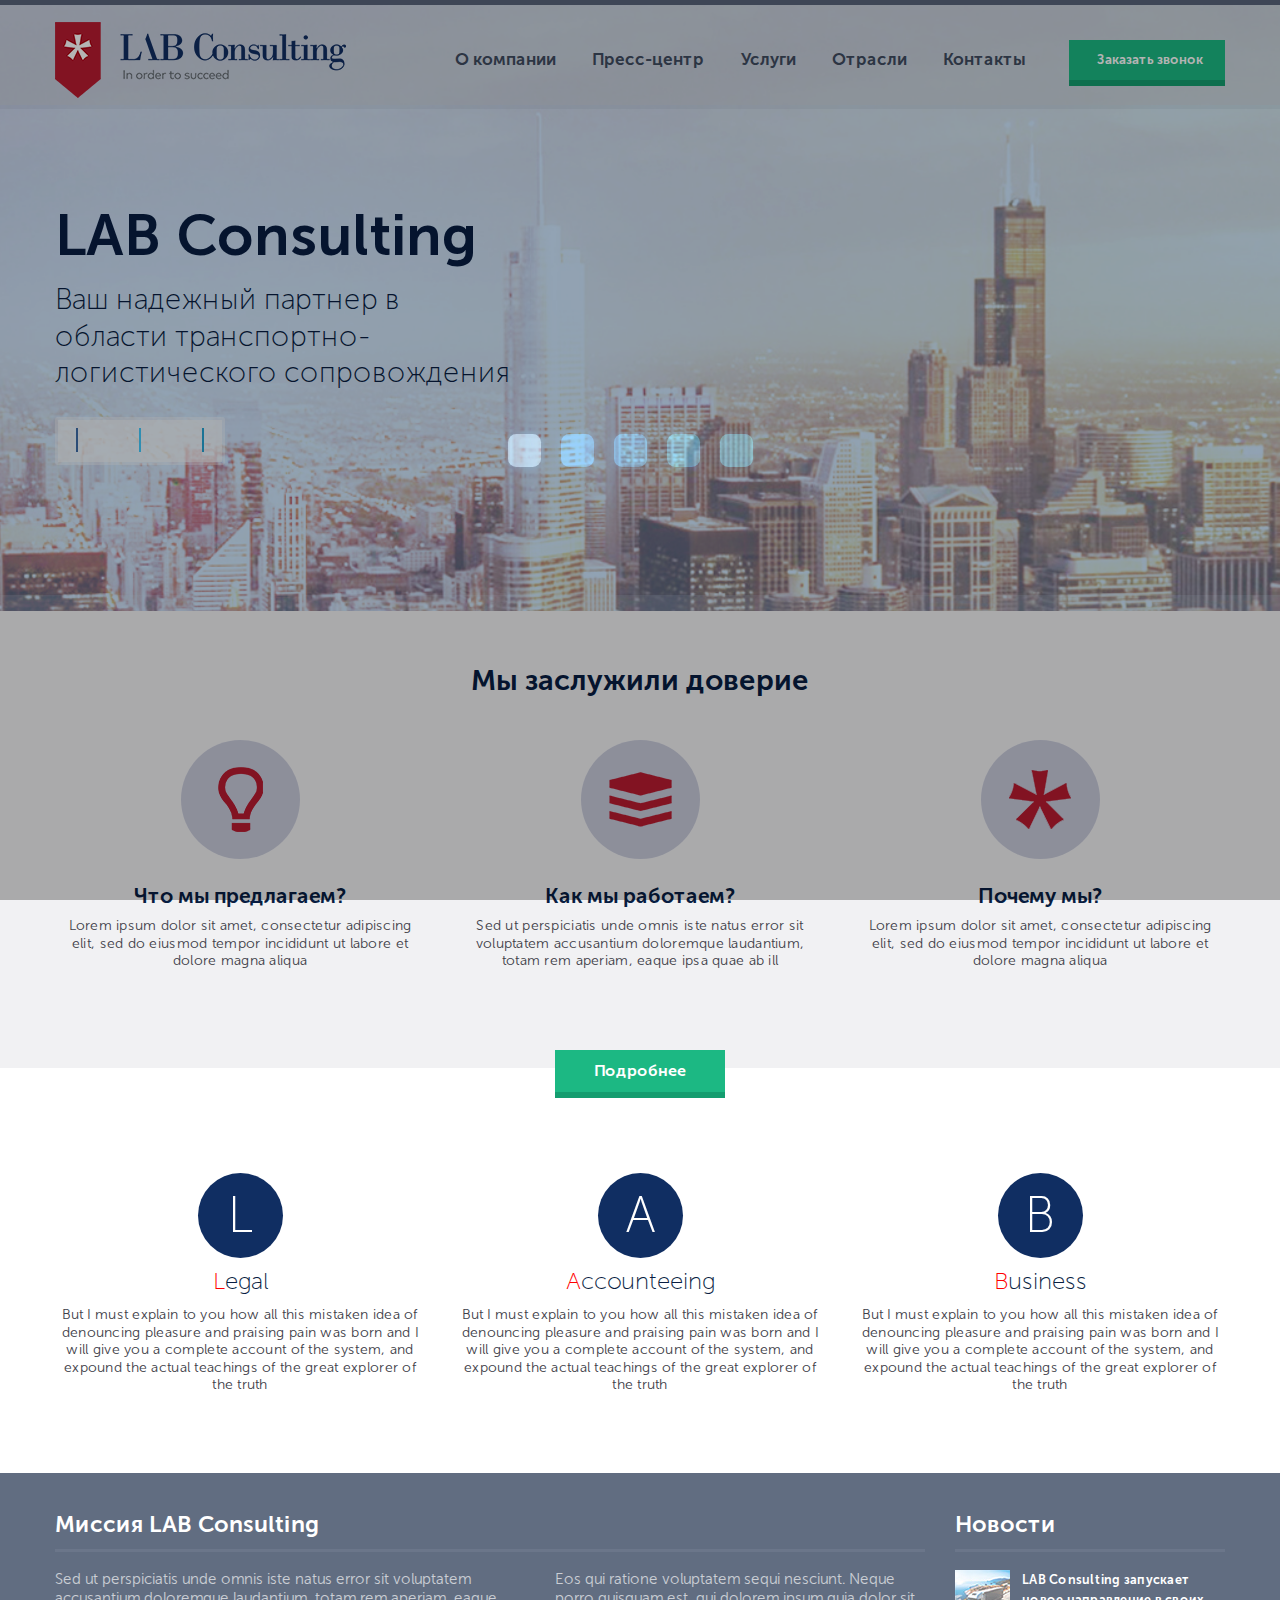
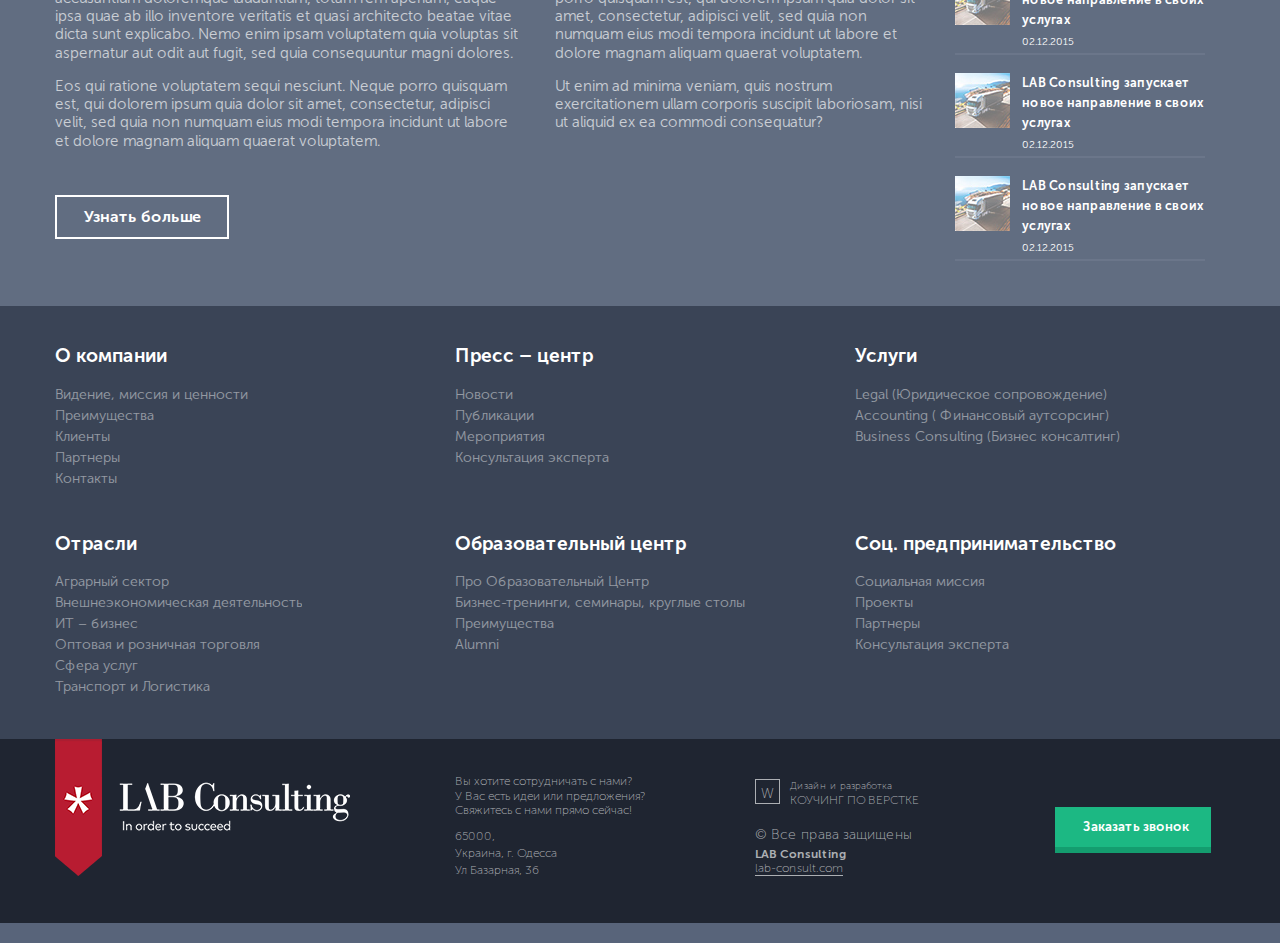
<file: index.html>
<!DOCTYPE html>
<html lang="ru">

<head>
	<meta charset="UTF-8">
	<meta name="viewport" content="width=device-width, initial-scale=1">
	<title>LabColsulding</title>
	<meta name="description" content="Страница профессионального верстальщика">
	<meta name="keywords" content="Bootstrap, grid, современная вёрстка, адаптивность">
	<!-- Roboto Slab Google Fonts -->
	<link href="https://fonts.googleapis.com/css2?family=Open+Sans:ital,wght@0,400;0,700;1,400&display=swap"
		rel="stylesheet">
	<!-- Font Awesome -->
	<link rel="stylesheet" href="https://use.fontawesome.com/releases/v5.13.0/css/all.css"
		integrity="sha384-Bfad6CLCknfcloXFOyFnlgtENryhrpZCe29RTifKEixXQZ38WheV+i/6YWSzkz3V" crossorigin="anonymous">
	<!-- Favicon -->
	<link rel="apple-touch-icon" sizes="180x180" href="img/Favicon/apple-touch-icon.png">
	<link rel="icon" type="image/png" sizes="32x32" href="img/Favicon/favicon-32x32.png">
	<link rel="icon" type="image/png" sizes="16x16" href="img/Favicon/favicon-16x16.png">
	<link rel="manifest" href="img/Favicon/site.webmanifest">
	<meta name="msapplication-TileColor" content="#da532c">
	<meta name="theme-color" content="#ffffff">
	<!-- Preloader -->
	<link rel="stylesheet" href="css/preloader.css">
	<!-- Bootstrap Reboot CSS -->
	<link rel="stylesheet" href="css/bootstrap-reboot.min.css">
	<!-- Bootstrap CSS -->
	<link rel="stylesheet" href="css/bootstrap.min.css">
	<!-- Anime CSS -->
	<link rel="stylesheet" href="css/animate.css">
	<!-- Main CSS -->
	<link rel="stylesheet" href="css/main.css">
</head>

<body>
	<!-- Preloader -->
	<div id="page-preloader">
		<div class="container-preloader">
			<div class="📦"></div>
			<div class="📦"></div>
			<div class="📦"></div>
			<div class="📦"></div>
			<div class="📦"></div>
		</div>
	</div>
	<!-- Первая секция -->
	<header class="header" id="header">
		<div class="over"></div>
		<div class="navigation">
			<div class="container">
				<div class="row align-items-center">
					<div class="col-6 col-lg-3 col-xl-4">
						<img class="logo" src="img/logo.png" alt="лого">
					</div>
					<div class="menu-collapse d-none d-lg-block col-lg-7 col-xl-6">
						<ul class="menu d-flex justify-content-between menu-active">
							<li class="menu__item">
								<a class="scrollto" href="about.html">
									О компании
								</a>
							</li>
							<li class="menu__item">
								<a class="scrollto" href="#">
									Пресс-центр
								</a>
							</li>
							<li class="menu__item">
								<a class="scrollto" href="services.html">
									Услуги
								</a>
							</li>
							<li class="menu__item">
								<a class="scrollto" href="#">
									Отрасли
								</a>
							</li>
							<li class="menu__item menu__item_last">
								<a class="scrollto" href="contacts.html">
									Контакты
								</a>
							</li>
						</ul>
					</div>
					<div class="col-4 col-md-5 col-lg-2 text-right">
						<!-- Button trigger modal -->
						<button type="button" class="tel btn" data-toggle="modal" data-target="#myModal">
							<i class="fa fa-phone"></i><span>Заказать звонок</span>
						</button>
					</div>
					<!-- Гамбургер -->
					<div class="col-2 col-sm-1 d-lg-none" id="#sliiider-toggle"">
						<button class="menu-open">
							<i class="fa fa-bars"></i>
						</button>
					</div>
				</div>
			</div>
		</div>
		<div class="container">
			<div class="offer animated fadeInLeftBig">
				<h1 class="offer__title">
					<span>Lab</span> Consulting
				</h1>
				<p class="offer__text">
					Ваш надежный партнер в области транспортно-логистического сопровождения
				</p>
				<ul class="icons d-flex">
					<li class="icons__item">
						<a href="https://web.facebook.com/?_rdc=1&_rdr" class="facebook" target="_blank">
							<i class="fab fa-facebook-square"></i>
						</a>
					</li>
					<li class="icons__item icons__item_tw">
						<a href="https://twitter.com/explore" class="twitter" target="_blank">
							<i class="fab fa-twitter"></i>
						</a>
					</li>
					<li class="icons__item">
						<a href="https://web.telegram.org/#/login" class="telegram" target="_blank">
							<i class="fab fa-telegram-plane"></i>
						</a>
					</li>
				</ul>
			</div>
		</div>
	</header>
	<!-- Вторая секция -->
	<section class="advantages" id="advantages">
		<div class="container text-center">
			<h2 class="advantages__title">
				Мы заслужили доверие
			</h2>
			<div class="row">
				<div class="col-lg-4 col-md-6">
					<div class="advantage__img">
						<img src="img/lamp.png" alt="lamp">
					</div>
					<h4 class="advantage__title">
						Что мы предлагаем?
					</h4>
					<p class="advantage__text">
						Lorem ipsum dolor sit amet, consectetur adipiscing elit, sed do eiusmod tempor incididunt ut
						labore et dolore magna aliqua
					</p>
				</div>
				<div class="col-lg-4 col-md-6">
					<div class="advantage__img">
						<img src="img/icon.png" alt="icon">
					</div>
					<h4 class="advantage__title">
						Как мы работаем?
					</h4>
					<p class="advantage__text">
						Sed ut perspiciatis unde omnis iste natus error sit voluptatem accusantium doloremque
						laudantium, totam rem aperiam, eaque ipsa quae ab ill
					</p>

				</div>
				<div class="col-lg-4 col-md-10">
					<div class="advantage__img">
						<img src="img/star.png" alt="star">
					</div>
					<h4 class="advantage__title">
						Почему мы?
					</h4>
					<p class="advantage__text">
						Lorem ipsum dolor sit amet, consectetur adipiscing elit, sed do eiusmod tempor incididunt ut
						labore et dolore magna aliqua
					</p>
				</div>
			</div>
			<a href="#mission" class="advantages__btn btn scrollto">
				Подробнее
			</a>
		</div>
	</section>
	<!-- Третья секция -->
	<section class="qualities" id="qualities">
		<div class="container">
			<div class="row">
				<div class="col-lg-4">
					<div class="quality quality-left animated">
						<div class="quality__figure">
							<span class="quality__letter">L</span>
						</div>
						<h3 class="quality__title">
							Legal
						</h3>
						<p class="quality__text">
							But I must explain to you how all this mistaken idea of denouncing pleasure and praising
							pain was born and I will give you a complete account of the system, and expound the actual
							teachings of the great explorer of the truth
						</p>
					</div>
				</div>
				<div class="col-lg-4">
					<div class="quality quality-top animated">
						<div class="quality__figure">
							<span class="quality__letter">A</span>
						</div>
						<h3 class="quality__title">
							Accountееing
						</h3>
						<p class="quality__text">
							But I must explain to you how all this mistaken idea of denouncing pleasure and praising
							pain was born and I will give you a complete account of the system, and expound the actual
							teachings of the great explorer of the truth
						</p>
					</div>
				</div>
				<div class="col-lg-4">
					<div class="quality  quality-right animated">
						<div class="quality__figure">
							<span class="quality__letter">B</span>
						</div>
						<h3 class="quality__title">
							Business
						</h3>
						<p class="quality__text">
							But I must explain to you how all this mistaken idea of denouncing pleasure and praising
							pain was born and I will give you a complete account of the system, and expound the actual
							teachings of the great explorer of the truth
						</p>
					</div>
				</div>
			</div>
		</div>
	</section>
	<!-- Четвёртая секция -->
	<section class="mission" id="mission">
		<div class="container">
			<div class="row">
				<div class="col-lg-9">
					<h3 class="mission__title">
						Миссия LAB Consulting
					</h3>
					<div class="mission__details d-flex justify-content-between">
						<div class="mission__info mission__info_left">
							<div class="mission__item">
								<p class="mission__item__left">
									Sed ut perspiciatis unde omnis iste natus error sit voluptatem accusantium
									doloremque laudantium, totam rem aperiam, eaque ipsa quae ab illo inventore
									veritatis et quasi architecto beatae vitae dicta sunt explicabo. Nemo enim ipsam
									voluptatem quia voluptas sit aspernatur aut odit aut fugit, sed quia consequuntur
									magni dolores.
								</p>
							</div>
							<div class="mission__item">
								<p>
									Eos qui ratione voluptatem sequi nesciunt. Neque porro quisquam est, qui dolorem
									ipsum quia dolor sit amet, consectetur, adipisci velit, sed quia non numquam
									eius
									modi tempora incidunt ut labore et dolore magnam aliquam quaerat voluptatem.
								</p>
							</div>
							<div class="mission__item">
								<a href="#" class="mission__btn btn">
									Узнать больше
								</a>
							</div>
						</div>
						<div class="mission__info mission__info_right">
							<div class="mission__item">
								<p>
									Eos qui ratione voluptatem sequi nesciunt. Neque porro quisquam est, qui dolorem
									ipsum quia dolor sit amet, consectetur, adipisci velit, sed quia non numquam
									eius
									modi tempora incidunt ut labore et dolore magnam aliquam quaerat voluptatem.
								</p>
							</div>
							<div class="mission__item">
								<p>
									Ut enim ad minima veniam, quis nostrum exercitationem ullam corporis suscipit
									laboriosam, nisi ut aliquid ex ea commodi consequatur?
								</p>
							</div>
						</div>
					</div>

				</div>
				<div class="col-lg-3 ">
					<h3 class="news__title">
						Новости
					</h3>
					<div class="news__details">
						<div class="news__info">
							<img src="img/bus.jpg" alt="">
							<div class="news__text">
								<a href="#">
									<h6>LAB Consulting запускает новое направление в своих услугах</h6>
								</a>
								<time>02.12.2015</time>
							</div>
						</div>
						<div class="news__info">
							<img src="img/bus.jpg" alt="">
							<div class="news__text">
								<a href="#">
									<h6>LAB Consulting запускает новое направление в своих услугах</h6>
								</a>
								<time>02.12.2015</time>
							</div>
						</div>
						<div class="news__info">
							<img src="img/bus.jpg" alt="">
							<div class="news__text">
								<a href="#">
									<h6>LAB Consulting запускает новое направление в своих услугах</h6>
								</a>
								<time>02.12.2015</time>
							</div>
						</div>
					</div>
				</div>
			</div>
		</div>
		</div>
	</section>
	<!-- Пятая секция -->
	<section class="info" id="info">
		<div class="container">
			<nav class="row">
				<div class="col d-none">
					<h2>Карта сайта</h2>
				</div>
				<div class="col-lg-4 col-md-6">
					<div class="info__company">
						<h5 class="info__title">
							О компании
						</h5>
						<ul class="info__details">
							<li>
								<a href="#">Видение, миссия и ценности</a>
							</li>
							<li>
								<a href="#">Преимущества</a>
							</li>
							<li>
								<a href="#">Клиенты</a>
							</li>
							<li>
								<a href="#">Партнеры</a>
							</li>
							<li>
								<a href="#">Контакты</a>
							</li>
						</ul>
					</div>
				</div>
				<div class="col-lg-4 col-md-6">
					<div class="info__center">
						<h5 class="info__title">
							Пресс – центр
						</h5>
						<ul class="info__details">
							<li>
								<a href="#">Новости</a>
							</li>
							<li>
								<a href="#">Публикации</a>
							</li>
							<li>
								<a href="#">Мероприятия</a>
							</li>
							<li>
								<a href="#">Консультация эксперта</a>
							</li>
						</ul>
					</div>
				</div>
				<div class="col-lg-4 col-md-6">
					<div class="info__services">
						<h5 class="info__title">
							Услуги
						</h5>
						<ul class="info__details">
							<li>
								<a href="services.html">Legal (Юридическое сопровождение)</a>
							</li>
							<li>
								<a href="services.html">Accounting ( Финансовый аутсорсинг)</a>
							</li>
							<li>
								<a href="services.html">Business Consulting (Бизнес консалтинг)</a>
							</li>
						</ul>
					</div>
				</div>
				<div class="col-lg-4 col-md-6">
					<div class="info__sector m-top">
						<h5 class="info__title">
							Отрасли
						</h5>
						<ul class="info__details">
							<li>
								<a href="#">Аграрный сектор</a>
							</li>
							<li>
								<a href="#">Внешнеэкономическая деятельность</a>
							</li>
							<li>
								<a href="#">ИT – бизнес</a>
							</li>
							<li>
								<a href="#">Оптовая и розничная торговля</a>
							</li>
							<li>
								<a href="#">Сфера услуг</a>
							</li>
							<li>
								<a href="#">Транспорт и Логистика</a>
							</li>
						</ul>
					</div>
				</div>
				<div class="col-lg-4 col-md-6">
					<div class="info__industry m-top">
						<h5 class="info__title">
							Образовательный центр
						</h5>
						<ul class="info__details">
							<li>
								<a href="#">Про Образовательный Центр</a>
							</li>
							<li>
								<a href="#">Бизнес-тренинги, семинары, круглые столы</a>
							</li>
							<li>
								<a href="#">Преимущества</a>
							</li>
							<li>
								<a href="#">Alumni</a>
							</li>
						</ul>
					</div>
				</div>
				<div class="col-lg-4 col-md-6">
					<div class="info__entrepreneurship m-top">
						<h5 class="info__title">
							Соц. предпринимательство
						</h5>
						<ul class="info__details">
							<li>
								<a href="#">Социальная миссия</a>
							</li>
							<li>
								<a href="#">Проекты </a>
							</li>
							<li>
								<a href="#">Партнеры </a>
							</li>
							<li>
								<a href="#">Консультация эксперта</a>
							</li>
						</ul>
					</div>
				</div>
			</nav>
		</div>
	</section>
	<!-- Шестая секция -->
	<footer class="footer" id="footer">
		<div class="container">
			<div class="row">
				<div class="col-lg-4 col-md-4">
					<a href="#" class="footer__logo">
						<img src="img/logo-footer.png" alt="лого">
					</a>
				</div>
				<div class="col-lg-3 col-md-4">
					<div class="text__p-top">
						<p class="footer__text footer__text_up">
							Вы хотите сотрудничать с нами? <br> У Вас есть идеи или предложения? Свяжитесь с нами прямо
							сейчас!
						</p>
						<p class="footer__text footer__text_down">
							65000, <br> Украина, г. Одесса Ул Базарная, 36
						</p>
					</div>
				</div>
				<div class="col-lg-3 col-md-4">
					<div class="text__p-top">
						<div class="footer__center d-flex">
							<span class="footer__icon">
								W
							</span>
							<div class="footer-info">
								<p class="footer-info__text footer-info__text_up">
									Дизайн и разработка
									<span class="footer-info__text footer-info__text_down">Коучинг по верстке</span>
								</p>
							</div>
						</div>
						<div class="right">
							<p class="right__up">
								© Все права защищены
							</p>
							<p class="right__down">
								LAB Consulting
							</p>
							<a href="#" class="right__link">
								lab-consult.com
							</a>
						</div>
					</div>

				</div>
				<div class="col-lg-2 ml-auto d-md-none d-lg-block">
					<!-- Button trigger modal -->
					<button type="button" class="tel btn" data-toggle="modal" data-target="#myModal">
						<i class="fa fa-phone"></i><span>Заказать звонок</span>
					</button>
				</div>
			</div>
		</div>
	</footer>
	<!-- Modal -->
	<div class="modal fade" id="myModal" tabindex="-1" role="dialog" aria-labelledby="exampleModalLabel"
		aria-hidden="true">
		<div class="modal-dialog">
			<div class="modal-content">
				<form class="form">
					<h5 class="form__title">
						Заказать обратный звонок
					</h5>
					<p class="form__descr">
						Заполните форму и мы свяжемся с вами как можно скорее. До скорой встречи
					</p>
					<input type="text" placeholder="Имя" required="">
					<input type="email" placeholder="E-mail" required="">
					<input type="tel" placeholder="Телефон" required="">
					<button type="submit" class="btn">
						<i class="fas fa-phone"></i>
						Заказать звонок
					</button>
				</form>
			</div>
		</div>
	</div>

	<!-- JS -->
	<script src="js/jquery-3.5.1.min.js"></script>
	<script src="js/bootstrap.min.js"></script>
	<script src="js/animated.js"></script>
	<!-- Плавныл скрол -->
	<script>
		jQuery(document).ready(function () {
			jQuery("a.scrollto").click(function () {
				elementClick = jQuery(this).attr("href")
				destination = jQuery(elementClick).offset().top;
				jQuery("html:not(:animated),body:not(:animated)").animate({ scrollTop: destination }, 600);
				return false;
			});
		});
	</script>
	<script src="js/main.js "></script>
</body>

</html>
</file>
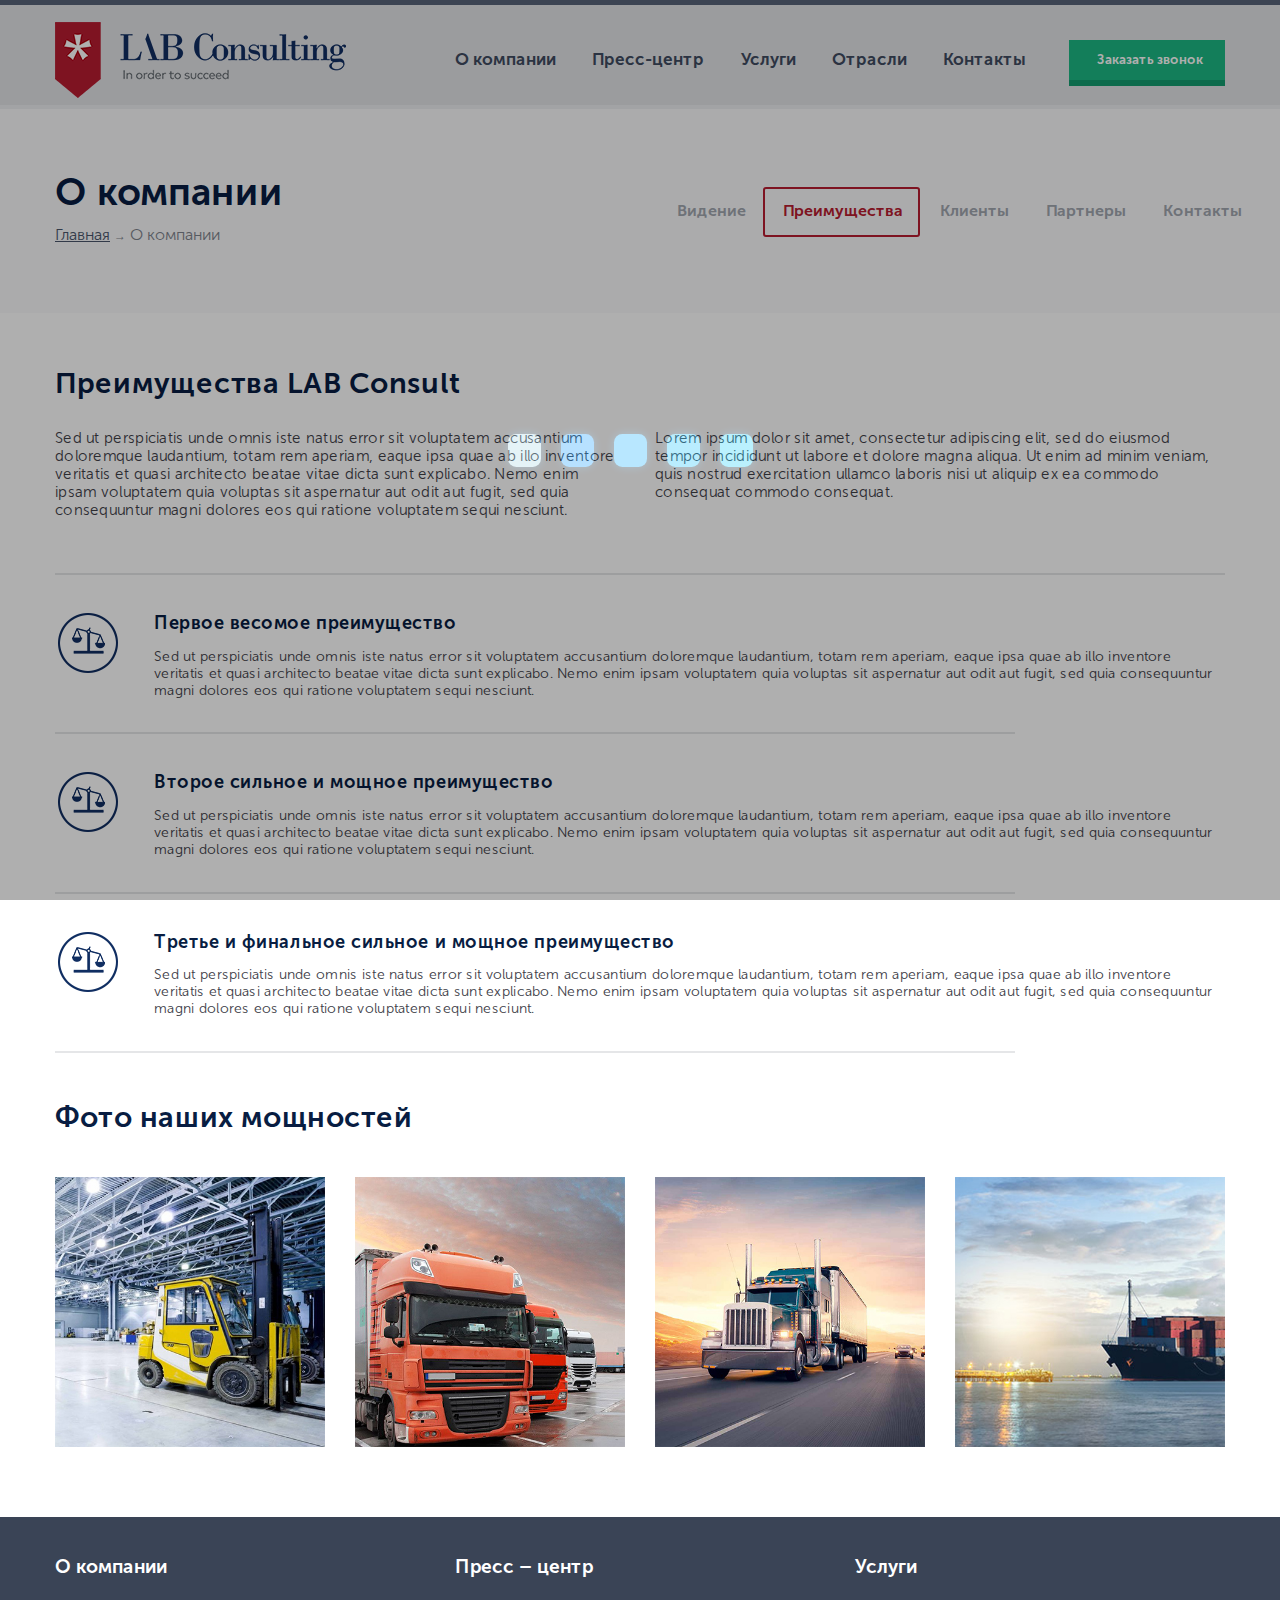
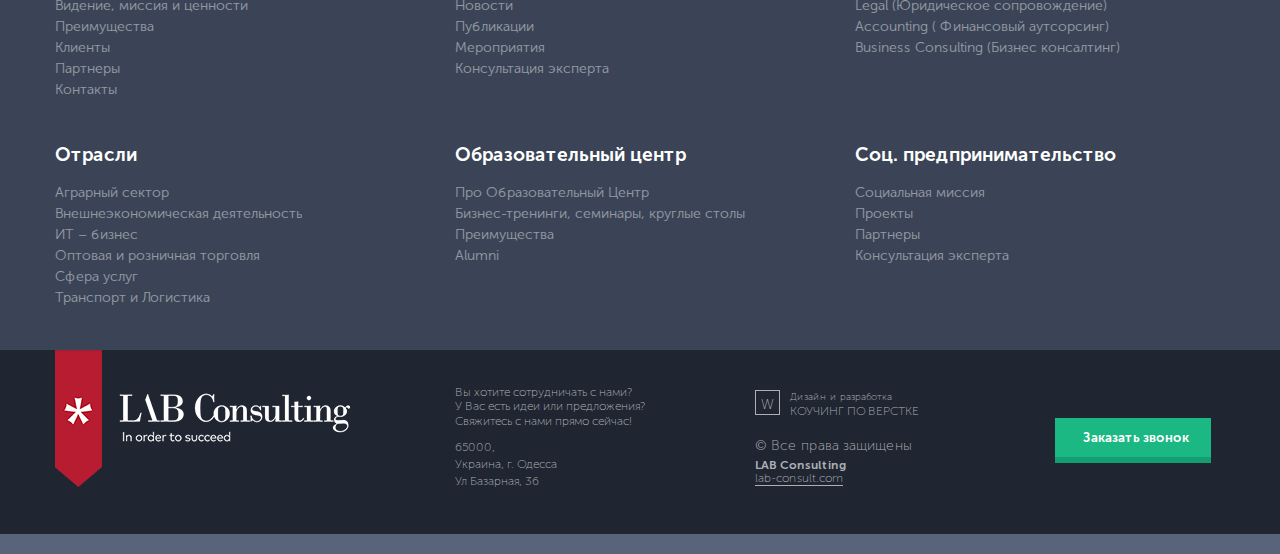
<file: about.html>
<!DOCTYPE html>
<html lang="ru">

<head>
    <meta charset="UTF-8">
    <meta name="viewport" content="width=device-width, initial-scale=1">
    <title>LabColsulding</title>
    <meta name="description" content="Страница профессионального верстальщика">
    <meta name="keywords" content="Bootstrap, grid, современная вёрстка, адаптивность">
    <!-- Roboto Slab Google Fonts -->
    <link href="https://fonts.googleapis.com/css2?family=Open+Sans:ital,wght@0,400;0,700;1,400&display=swap"
        rel="stylesheet">
    <!-- Font Awesome -->
    <link rel="stylesheet" href="https://use.fontawesome.com/releases/v5.13.0/css/all.css"
        integrity="sha384-Bfad6CLCknfcloXFOyFnlgtENryhrpZCe29RTifKEixXQZ38WheV+i/6YWSzkz3V" crossorigin="anonymous">
    <!-- Favicon -->
    <link rel="apple-touch-icon" sizes="180x180" href="img/Favicon/apple-touch-icon.png">
    <link rel="icon" type="image/png" sizes="32x32" href="img/Favicon/favicon-32x32.png">
    <link rel="icon" type="image/png" sizes="16x16" href="img/Favicon/favicon-16x16.png">
    <link rel="manifest" href="img/Favicon/site.webmanifest">
    <meta name="msapplication-TileColor" content="#da532c">
    <meta name="theme-color" content="#ffffff">
    <!-- Preloader -->
    <link rel="stylesheet" href="css/preloader.css">
    <!-- Bootstrap Reboot CSS -->
    <link rel="stylesheet" href="css/bootstrap-reboot.min.css">
    <!-- Bootstrap CSS -->
    <link rel="stylesheet" href="css/bootstrap.min.css">
    <!-- Main CSS -->
    <link rel="stylesheet" href="css/main.css">
</head>

<body>
    <!-- Preloader -->
    <div id="page-preloader">
        <div class="container-preloader">
            <div class="📦"></div>
            <div class="📦"></div>
            <div class="📦"></div>
            <div class="📦"></div>
            <div class="📦"></div>
        </div>
    </div>
    <!-- Первая секция -->
    <header class="header-iner" id="header">
        <div class="navigation">
            <div class="container">
                <div class="row align-items-center">
                    <div class="col-6 col-lg-3 col-xl-4">
                        <a href="index.html"><img class="logo" src="img/logo.png" alt="лого"></a>
                    </div>
                    <div class="menu-collapse d-none d-lg-block col-lg-7 col-xl-6">
                        <ul class="menu d-flex justify-content-between menu-active">
							<li class="menu__item">
								<a class="scrollto" href="about.html">
									О компании
								</a>
							</li>
							<li class="menu__item">
								<a class="scrollto" href="#">
									Пресс-центр
								</a>
							</li>
							<li class="menu__item">
								<a class="scrollto" href="services.html">
									Услуги
								</a>
							</li>
							<li class="menu__item">
								<a class="scrollto" href="#">
									Отрасли
								</a>
							</li>
							<li class="menu__item menu__item_last">
								<a class="scrollto" href="contacts.html">
									Контакты
								</a>
							</li>
						</ul>
					</div>
					<div class="col-4 col-md-5 col-lg-2 text-right">
						<!-- Button trigger modal -->
						<button type="button" class="tel btn" data-toggle="modal" data-target="#myModal">
							<i class="fa fa-phone"></i><span>Заказать звонок</span>
						</button>
					</div>
					<!-- Гамбургер -->
					<div class="col-2 col-sm-1 d-lg-none" id="#sliiider-toggle"">
						<button class="menu-open">
							<i class="fa fa-bars"></i>
						</button>
					</div>
                </div>
            </div>
        </div>
        <div class="main">
            <div class="container">
                <div class="row align-items-center">
                    <div class="col-lg-auto">
                        <h1 class="main-title">
                            О компании
                        </h1>
                        <nav class="breadcrumb" aria-label="Breadcrumb">
                            <ul class="breadcrumb__list">
                                <li class="breadcrumb__item breadcrumb__item_first"><a class="breadcrumb__link"
                                        href="index.html">Главная</a>
                                </li>
                                <li class="breadcrumb__item breadcrumb__item_last"><a class="breadcrumb__link"
                                        href="#">О
                                        компании</a>
                                </li>
                            </ul>
                        </nav>
                    </div>
                    <div class="col-lg-auto ml-auto">
                        <ul class="main-links d-flex">
                            <li>
                                <a class="main-links__link" href="#">Видение</a>
                            </li>
                            <li class="activ-item">
                                <a class="main-links__link main-links__link_active" href="#">Преимущества</a>
                            </li>
                            <li>
                                <a class="main-links__link" href="#">Клиенты</a>
                            </li>
                            <li>
                                <a class="main-links__link" href="#">Партнеры</a>
                            </li>
                            <li>
                                <a class="main-links__link" href="#">Контакты</a>
                            </li>
                        </ul>
                    </div>
                </div>
            </div>
        </div>
    </header>
    <!-- Вторая секция -->
    <section class="excellence" id="excellence">
        <div class="container">
            <h2 class="section-title excellence__title">
                Преимущества LAB Consult
            </h2>
            <div class="row">
                <div class="col-md-6">
                    <p class="excellence__descr">
                        Sed ut perspiciatis unde omnis iste natus error sit voluptatem accusantium doloremque
                        laudantium,
                        totam rem aperiam, eaque ipsa quae ab illo inventore veritatis et quasi architecto beatae vitae
                        dicta sunt explicabo. Nemo enim ipsam voluptatem quia voluptas sit aspernatur aut odit aut
                        fugit,
                        sed quia consequuntur magni dolores eos qui ratione voluptatem sequi nesciunt.
                    </p>
                </div>
                <div class="col-md-6">
                    <p class="excellence__descr">
                        Lorem ipsum dolor sit amet, consectetur adipiscing elit, sed do eiusmod tempor incididunt ut
                        labore
                        et dolore magna aliqua. Ut enim ad minim veniam, quis nostrud exercitation ullamco laboris nisi
                        ut
                        aliquip ex ea commodo consequat commodo consequat.
                    </p>
                </div>
            </div>
            <ul class="list">
                <li class="list__item">
                    <h3 class="list__title">
                        Первое весомое преимущество
                    </h3>
                    <p class="list__text">
                        Sed ut perspiciatis unde omnis iste natus error sit voluptatem accusantium doloremque
                        laudantium, totam rem aperiam, eaque ipsa quae ab illo inventore veritatis et quasi architecto
                        beatae vitae dicta sunt explicabo. Nemo enim ipsam voluptatem quia voluptas sit aspernatur aut
                        odit aut fugit, sed quia consequuntur magni dolores eos qui ratione voluptatem sequi nesciunt.
                    </p>
                </li>
                <li class="list__item">
                    <h3 class="list__title">
                        Второе сильное и мощное преимущество
                    </h3>
                    <p class="list__text">
                        Sed ut perspiciatis unde omnis iste natus error sit voluptatem accusantium doloremque
                        laudantium, totam rem aperiam, eaque ipsa quae ab illo inventore veritatis et quasi architecto
                        beatae vitae dicta sunt explicabo. Nemo enim ipsam voluptatem quia voluptas sit aspernatur aut
                        odit aut fugit, sed quia consequuntur magni dolores eos qui ratione voluptatem sequi nesciunt.
                    </p>
                </li>
                <li class="list__item">
                    <h3 class="list__title">
                        Третье и финальное сильное и мощное преимущество
                    </h3>
                    <p class="list__text">
                        Sed ut perspiciatis unde omnis iste natus error sit voluptatem accusantium doloremque
                        laudantium, totam rem aperiam, eaque ipsa quae ab illo inventore veritatis et quasi architecto
                        beatae vitae dicta sunt explicabo. Nemo enim ipsam voluptatem quia voluptas sit aspernatur aut
                        odit aut fugit, sed quia consequuntur magni dolores eos qui ratione voluptatem sequi nesciunt.
                    </p>
                </li>
            </ul>
        </div>
    </section>
    <!-- Третья секция -->
    <section class="gallery" id="gallery">
        <div class="container">
            <h3 class="section-title gallery__title">
                Фото наших мощностей
            </h3>
            <div class="row">
                <div class="col-sm-6 col-md-3">
                    <div class="gallery__item">
                        <img src="img/loader.jpg" alt="school">
                        <a href="#" class="gallery__overlay">
                        </a>
                    </div>
                </div>
                <div class="col-sm-6 col-md-3">
                    <div class="gallery__item">
                        <img src="img/wagons.jpg" alt="school">
                        <a href="#" class="gallery__overlay">
                        </a>
                    </div>
                </div>
                <div class="col-sm-6 col-md-3">
                    <div class="gallery__item">
                        <img src="img/wagon.jpg" alt="school">
                        <a href="#" class="gallery__overlay">
                        </a>
                    </div>
                </div>
                <div class="col-sm-6 col-md-3">
                    <div class="gallery__item">
                        <img src="img/liner.jpg" alt="school">
                        <a href="#" class="gallery__overlay">
                        </a>
                    </div>
                </div>
            </div>
        </div>
    </section>
    <!-- Четвёртая секция -->
    <section class="info">
        <div class="container">
            <div class="row">
                <div class="col-lg-4 col-md-6">
                    <div class="info__company">
                        <h5 class="info__title">
                            О компании
                        </h5>
                        <ul class="info__details">
                            <li>
                                <a href="#">Видение, миссия и ценности</a>
                            </li>
                            <li>
                                <a href="#">Преимущества</a>
                            </li>
                            <li>
                                <a href="#">Клиенты</a>
                            </li>
                            <li>
                                <a href="#">Партнеры</a>
                            </li>
                            <li>
                                <a href="contacts.html">Контакты</a>
                            </li>
                        </ul>
                    </div>
                </div>
                <div class="col-lg-4 col-md-6">
                    <div class="info__center">
                        <h5 class="info__title">
                            Пресс – центр
                        </h5>
                        <ul class="info__details">
                            <li>
                                <a href="#">Новости</a>
                            </li>
                            <li>
                                <a href="#">Публикации</a>
                            </li>
                            <li>
                                <a href="#">Мероприятия</a>
                            </li>
                            <li>
                                <a href="#">Консультация эксперта</a>
                            </li>
                        </ul>
                    </div>
                </div>
                <div class="col-lg-4 col-md-6">
                    <div class="info__services">
                        <h5 class="info__title">
                            Услуги
                        </h5>
                        <ul class="info__details">
                            <li>
                                <a href="services.html">Legal (Юридическое сопровождение)</a>
                            </li>
                            <li>
                                <a href="services.html">Accounting ( Финансовый аутсорсинг)</a>
                            </li>
                            <li>
                                <a href="services.html">Business Consulting (Бизнес консалтинг)</a>
                            </li>
                        </ul>
                    </div>
                </div>
                <div class="col-lg-4 col-md-6">
                    <div class="info__sector m-top">
                        <h5 class="info__title">
                            Отрасли
                        </h5>
                        <ul class="info__details">
                            <li>
                                <a href="#">Аграрный сектор</a>
                            </li>
                            <li>
                                <a href="#">Внешнеэкономическая деятельность</a>
                            </li>
                            <li>
                                <a href="#">ИT – бизнес</a>
                            </li>
                            <li>
                                <a href="#">Оптовая и розничная торговля</a>
                            </li>
                            <li>
                                <a href="#">Сфера услуг</a>
                            </li>
                            <li>
                                <a href="#">Транспорт и Логистика</a>
                            </li>
                        </ul>
                    </div>
                </div>
                <div class="col-lg-4 col-md-6">
                    <div class="info__industry m-top">
                        <h5 class="info__title">
                            Образовательный центр
                        </h5>
                        <ul class="info__details">
                            <li>
                                <a href="#">Про Образовательный Центр</a>
                            </li>
                            <li>
                                <a href="#">Бизнес-тренинги, семинары, круглые столы</a>
                            </li>
                            <li>
                                <a href="#">Преимущества</a>
                            </li>
                            <li>
                                <a href="#">Alumni</a>
                            </li>
                        </ul>
                    </div>
                </div>
                <div class="col-lg-4 col-md-6">
                    <div class="info__entrepreneurship m-top">
                        <h5 class="info__title">
                            Соц. предпринимательство
                        </h5>
                        <ul class="info__details">
                            <li>
                                <a href="#">Социальная миссия</a>
                            </li>
                            <li>
                                <a href="#">Проекты </a>
                            </li>
                            <li>
                                <a href="#">Партнеры </a>
                            </li>
                            <li>
                                <a href="#">Консультация эксперта</a>
                            </li>
                        </ul>
                    </div>
                </div>
            </div>
        </div>
    </section>
    <!-- Пятая секция -->
    <footer class="footer" id="footer">
        <div class="container">
            <div class="row">
                <div class="col-lg-4 col-md-4">
                    <a href="#" class="footer__logo">
                        <img src="img/logo-footer.png" alt="лого">
                    </a>
                </div>
                <div class="col-lg-3 col-md-4">
                    <div class="text__p-top">
                        <p class="footer__text footer__text_up">
                            Вы хотите сотрудничать с нами? <br> У Вас есть идеи или предложения? Свяжитесь с нами прямо
                            сейчас!
                        </p>
                        <p class="footer__text footer__text_down">
                            65000, <br> Украина, г. Одесса Ул Базарная, 36
                        </p>
                    </div>
                </div>
                <div class="col-lg-3 col-md-4">
                    <div class="text__p-top">
                        <div class="footer__center d-flex">
                            <span class="footer__icon">
                                W
                            </span>
                            <div class="footer-info">
                                <p class="footer-info__text footer-info__text_up">
                                    Дизайн и разработка
                                    <span class="footer-info__text footer-info__text_down">Коучинг по верстке</span>
                                </p>
                            </div>
                        </div>
                        <div class="right">
                            <p class="right__up">
                                © Все права защищены
                            </p>
                            <p class="right__down">
                                LAB Consulting
                            </p>
                            <a href="#" class="right__link">
                                lab-consult.com
                            </a>
                        </div>
                    </div>

                </div>
                <div class="col-lg-2 ml-auto d-md-none d-lg-block">
                    <!-- Button trigger modal -->
                    <button type="button" class="tel btn" data-toggle="modal" data-target="#myModal">
                        <i class="fa fa-phone"></i><span>Заказать звонок</span>
                    </button>
                </div>
            </div>
        </div>
    </footer>
    <!-- Modal -->
	<div class="modal fade" id="myModal" tabindex="-1" role="dialog" aria-labelledby="exampleModalLabel"
    aria-hidden="true">
    <div class="modal-dialog">
        <div class="modal-content">
            <form class="form">
                <h5 class="form__title">
                    Заказать обратный звонок
                </h5>
                <p class="form__descr">
                    Заполните форму и мы свяжемся с вами как можно скорее. До скорой встречи
                </p>
                <input type="text" placeholder="Имя" required="">
                <input type="email" placeholder="E-mail" required="">
                <input type="tel" placeholder="Телефон" required="">
                <button type="submit" class="btn">
                    <i class="fas fa-phone"></i>
                    Заказать звонок
                </button>
            </form>
        </div>
    </div>
</div>
    <!-- JS -->
    <script src="js/jquery-3.5.1.min.js"></script>
    <script src="js/bootstrap.min.js"></script>
    <script src="js/main.js "></script>
</body>

</html>
</file>
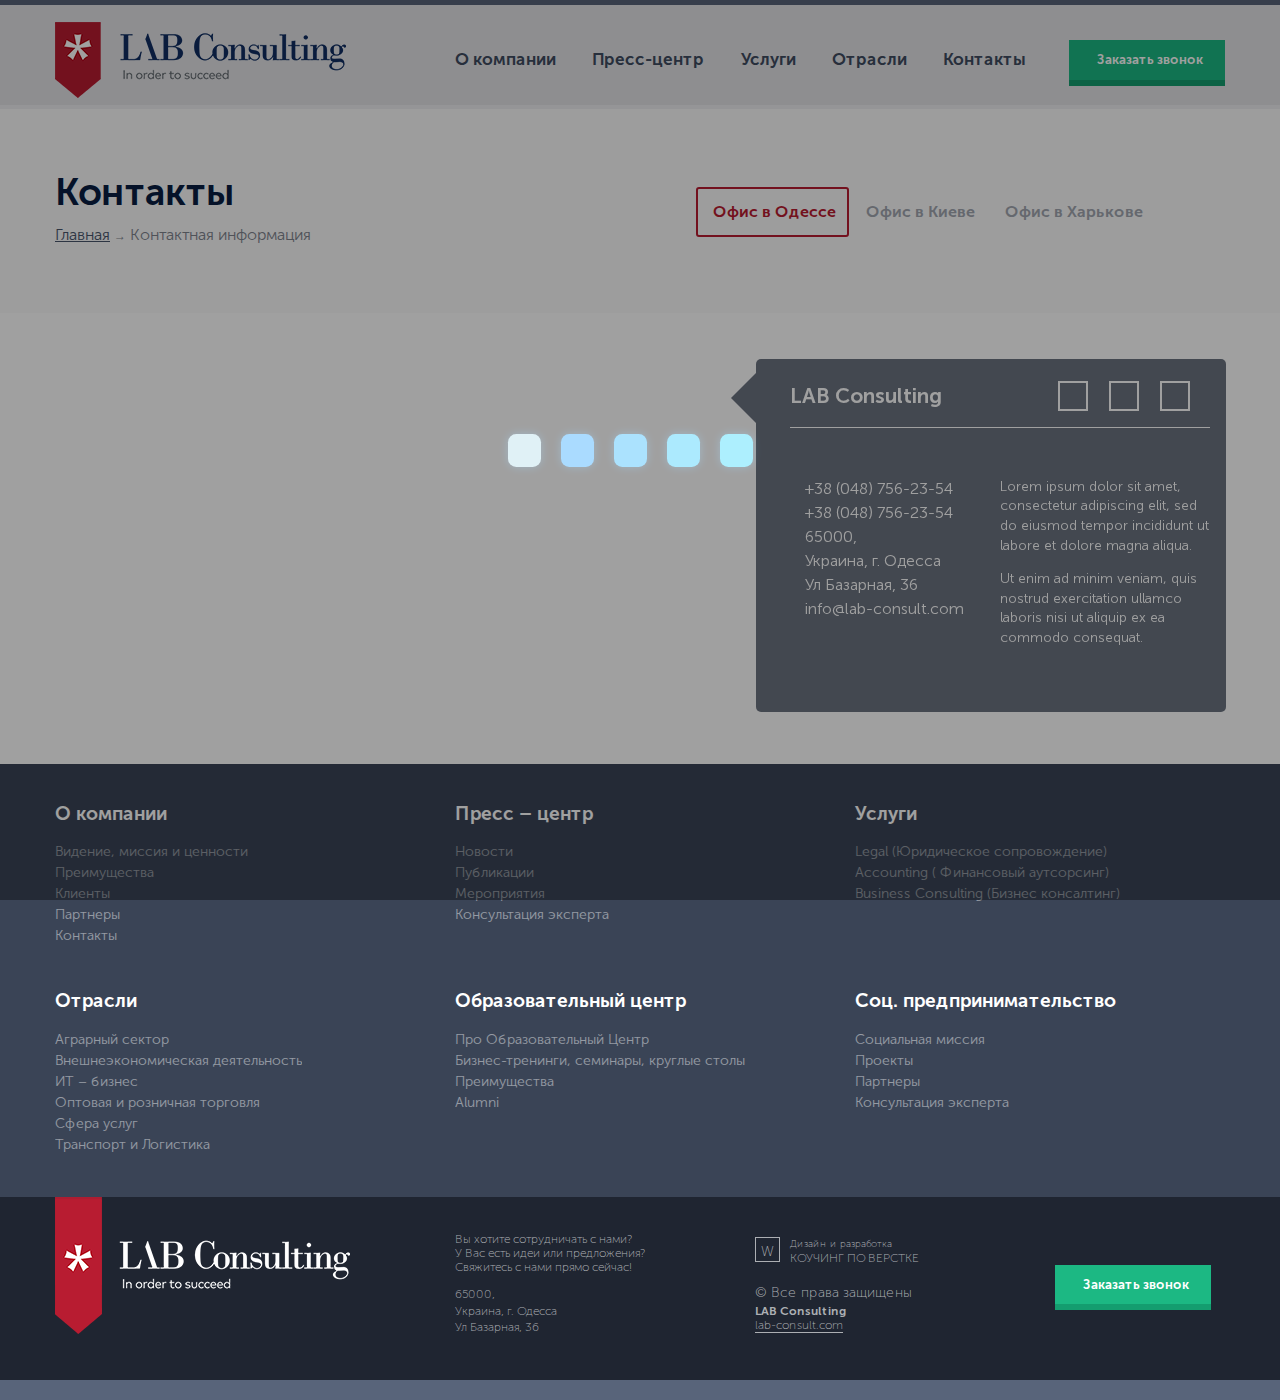
<file: contacts.html>
<!DOCTYPE html>
<html lang="ru">

<head>
    <meta charset="UTF-8">
    <meta name="viewport" content="width=device-width, initial-scale=1">
    <title>ACTIVE LIVE</title>
    <meta name="description" content="Страница профессионального верстальщика">
    <meta name="keywords" content="Bootstrap, grid, современная вёрстка, адаптивность">
    <!-- Roboto Slab Google Fonts -->
    <link href="https://fonts.googleapis.com/css2?family=Open+Sans:ital,wght@0,400;0,700;1,400&display=swap"
        rel="stylesheet">
    <!-- Font Awesome -->
    <link rel="stylesheet" href="https://use.fontawesome.com/releases/v5.13.0/css/all.css"
        integrity="sha384-Bfad6CLCknfcloXFOyFnlgtENryhrpZCe29RTifKEixXQZ38WheV+i/6YWSzkz3V" crossorigin="anonymous">
    <!-- Favicon -->
    <link rel="apple-touch-icon" sizes="180x180" href="img/Favicon/apple-touch-icon.png">
    <link rel="icon" type="image/png" sizes="32x32" href="img/Favicon/favicon-32x32.png">
    <link rel="icon" type="image/png" sizes="16x16" href="img/Favicon/favicon-16x16.png">
    <link rel="manifest" href="img/Favicon/site.webmanifest">
    <meta name="msapplication-TileColor" content="#da532c">
    <meta name="theme-color" content="#ffffff">
    <!-- Preloader -->
    <link rel="stylesheet" href="css/preloader.css">
    <!-- Bootstrap Reboot CSS -->
    <link rel="stylesheet" href="css/bootstrap-reboot.min.css">
    <!-- Bootstrap CSS -->
    <link rel="stylesheet" href="css/bootstrap.min.css">
    <!-- Main CSS -->
    <link rel="stylesheet" href="css/main.css">
</head>

<body>
    <!-- Preloader -->
    <div id="page-preloader">
        <div class="container-preloader">
            <div class="📦"></div>
            <div class="📦"></div>
            <div class="📦"></div>
            <div class="📦"></div>
            <div class="📦"></div>
        </div>
    </div>
    <!-- Первая секция -->
    <header class="header-iner" id="header">
        <div class="navigation">
            <div class="container">
                <div class="row align-items-center">
                    <div class="col-6 col-lg-3 col-xl-4">
                        <a href="index.html"><img class="logo" src="img/logo.png" alt="лого"></a>
                    </div>
                    <div class="menu-collapse d-none d-lg-block col-lg-7 col-xl-6">
                        <ul class="menu d-flex justify-content-between menu-active">
                            <li class="menu__item">
                                <a class="scrollto" href="about.html">
                                    О компании
                                </a>
                            </li>
                            <li class="menu__item">
                                <a class="scrollto" href="#">
                                    Пресс-центр
                                </a>
                            </li>
                            <li class="menu__item">
                                <a class="scrollto" href="services.html">
                                    Услуги
                                </a>
                            </li>
                            <li class="menu__item">
                                <a class="scrollto" href="#">
                                    Отрасли
                                </a>
                            </li>
                            <li class="menu__item menu__item_last">
                                <a class="scrollto" href="contacts.html">
                                    Контакты
                                </a>
                            </li>
                        </ul>
                    </div>
                    <div class="col-4 col-md-5 col-lg-2 text-right">
                        <!-- Button trigger modal -->
                        <button type="button" class="tel btn" data-toggle="modal" data-target="#myModal">
                            <i class="fa fa-phone"></i><span>Заказать звонок</span>
                        </button>
                    </div>
                    <!-- Гамбургер -->
                    <div class="col-2 col-sm-1 d-lg-none" id="#sliiider-toggle"">
						<button class=" menu-open">
                        <i class="fa fa-bars"></i>
                        </button>
                    </div>
                </div>
            </div>
        </div>
        <div class="main">
            <div class="container">
                <div class="row">
                    <div class="col-lg-auto">
                        <h1 class="main-title">
                            Контакты
                        </h1>
                        <nav class="breadcrumb" aria-label="Breadcrumb">
                            <ul class="breadcrumb__list">
                                <li class="breadcrumb__item breadcrumb__item_first"><a class="breadcrumb__link"
                                        href="index.html">Главная</a>
                                </li>
                                <li class="breadcrumb__item breadcrumb__item_last"><a class="breadcrumb__link"
                                        href="#">Контактная информация</a>
                                </li>
                            </ul>
                        </nav>
                    </div>
                    <div class="col-lg-8 col-xl-9 m-auto">
                        <ul class="main-links main-links-4 d-flex ml-lg-auto">
                            <li class="activ-item">
                                <a class="main-links__link" href="#">Офис в Одессе</a>
                            </li>
                            <li>
                                <a class="main-links__link main-links__link_active" href="#">Офис в Киеве</a>
                            </li>
                            <li>
                                <a class="main-links__link" href="#">Офис в Харькове</a>
                            </li>
                        </ul>
                    </div>
                </div>
            </div>
        </div>
    </header>
    <!-- Вторая секция -->
    <section class="map" id="map">
        <div class="container-fluid px-0">
            <div class="row">
                <div class="col">
                    <iframe
                        src="https://www.google.com/maps/embed?pb=!1m18!1m12!1m3!1d1593.2173552861582!2d35.18793931795074!3d47.811273076398855!2m3!1f0!2f0!3f0!3m2!1i1024!2i768!4f13.1!3m3!1m2!1s0x40dc5e73db2fc395%3A0xff5d33261029a62b!2z0LLRg9C70LjRhtGPINCR0LDQt9Cw0YDQvdCwLCAzNiwg0JfQsNC_0L7RgNGW0LbQttGPLCDQl9Cw0L_QvtGA0ZbQt9GM0LrQsCDQvtCx0LvQsNGB0YLRjCwgNjkwNjE!5e0!3m2!1suk!2sua!4v1590597854216!5m2!1suk!2sua"
                        width="100%" height="445" frameborder="0" style="border:0;" allowfullscreen=""
                        aria-hidden="false" tabindex="0"></iframe>
                </div>
            </div>
        </div>
        <div class="container">
            <div class="row">
                <div class="map__label">
                    <div class="map__topline d-flex">
                        <h3 class="map__title">
                            LAB Consulting
                        </h3>
                        <div class="links d-flex align-items-center">
                            <a href="https://fb.com" class="links__item links__item_fb" target="_blank">
                                <i class="fab fa-facebook-square"></i>
                            </a>
                            <a href="https://twitter.com" class="links__item links__item_tw" target="_blank">
                                <i class="fab fa-twitter"></i>
                            </a>
                            <a href="https://t.me" class="links__item links__item_tg" target="_blank">
                                <i class="fab fa-telegram-plane"></i>
                            </a>
                        </div>
                    </div>
                    <div class="map__label-body d-flex">
                        <div class="map__column">
                            <div class="d-flex">
                                <i class="fas fa-phone"></i>
                                <a href="tel:+380487562354">
                                    +38 (048) 756-23-54
                                </a>
                            </div>
                            <div class="d-flex">
                                <i class="fas fa-phone"></i>
                                <a href="tel:+380487562354" class="map__tel">
                                    +38 (048) 756-23-54
                                </a>
                            </div>
                            <div class="d-flex">
                                <i class="fas fa-location-arrow"></i>
                                <a href="#" class="map__adress">
                                    65000, <br> Украина, г. Одесса <br> Ул Базарная, 36
                                </a>
                            </div>
                            <div class="d-flex">
                                <i class="fas fa-envelope"></i>
                                <a href="mailto:info@lab-consult.com" class="map__mail">
                                    info@lab-consult.com
                                </a>
                            </div>
                        </div>
                        <div class="map__column">
                            <p>
                                Lorem ipsum dolor sit amet, consectetur adipiscing elit, sed do eiusmod tempor
                                incididunt ut labore et dolore magna aliqua.
                            </p>
                            <p>
                                Ut enim ad minim veniam, quis nostrud exercitation ullamco laboris nisi ut
                                aliquip ex ea commodo consequat.
                            </p>
                        </div>
                    </div>
                </div>
            </div>
        </div>

    </section>
    <!-- Третья секция -->

    <!-- Четвёртая секция -->
    <section class="info">
        <div class="container">
            <div class="row">
                <div class="col-lg-4 col-md-6">
                    <div class="info__company">
                        <h5 class="info__title">
                            О компании
                        </h5>
                        <ul class="info__details">
                            <li>
                                <a href="#">Видение, миссия и ценности</a>
                            </li>
                            <li>
                                <a href="#">Преимущества</a>
                            </li>
                            <li>
                                <a href="#">Клиенты</a>
                            </li>
                            <li>
                                <a href="#">Партнеры</a>
                            </li>
                            <li>
                                <a href="#">Контакты</a>
                            </li>
                        </ul>
                    </div>
                </div>
                <div class="col-lg-4 col-md-6">
                    <div class="info__center">
                        <h5 class="info__title">
                            Пресс – центр
                        </h5>
                        <ul class="info__details">
                            <li>
                                <a href="#">Новости</a>
                            </li>
                            <li>
                                <a href="#">Публикации</a>
                            </li>
                            <li>
                                <a href="#">Мероприятия</a>
                            </li>
                            <li>
                                <a href="#">Консультация эксперта</a>
                            </li>
                        </ul>
                    </div>
                </div>
                <div class="col-lg-4 col-md-6">
                    <div class="info__services">
                        <h5 class="info__title">
                            Услуги
                        </h5>
                        <ul class="info__details">
                            <li>
                                <a href="services.html">Legal (Юридическое сопровождение)</a>
                            </li>
                            <li>
                                <a href="services.html">Accounting ( Финансовый аутсорсинг)</a>
                            </li>
                            <li>
                                <a href="services.html">Business Consulting (Бизнес консалтинг)</a>
                            </li>
                        </ul>
                    </div>
                </div>
                <div class="col-lg-4 col-md-6">
                    <div class="info__sector m-top">
                        <h5 class="info__title">
                            Отрасли
                        </h5>
                        <ul class="info__details">
                            <li>
                                <a href="#">Аграрный сектор</a>
                            </li>
                            <li>
                                <a href="#">Внешнеэкономическая деятельность</a>
                            </li>
                            <li>
                                <a href="#">ИT – бизнес</a>
                            </li>
                            <li>
                                <a href="#">Оптовая и розничная торговля</a>
                            </li>
                            <li>
                                <a href="#">Сфера услуг</a>
                            </li>
                            <li>
                                <a href="#">Транспорт и Логистика</a>
                            </li>
                        </ul>
                    </div>
                </div>
                <div class="col-lg-4 col-md-6">
                    <div class="info__industry m-top">
                        <h5 class="info__title">
                            Образовательный центр
                        </h5>
                        <ul class="info__details">
                            <li>
                                <a href="#">Про Образовательный Центр</a>
                            </li>
                            <li>
                                <a href="#">Бизнес-тренинги, семинары, круглые столы</a>
                            </li>
                            <li>
                                <a href="#">Преимущества</a>
                            </li>
                            <li>
                                <a href="#">Alumni</a>
                            </li>
                        </ul>
                    </div>
                </div>
                <div class="col-lg-4 col-md-6">
                    <div class="info__entrepreneurship m-top">
                        <h5 class="info__title">
                            Соц. предпринимательство
                        </h5>
                        <ul class="info__details">
                            <li>
                                <a href="#">Социальная миссия</a>
                            </li>
                            <li>
                                <a href="#">Проекты </a>
                            </li>
                            <li>
                                <a href="#">Партнеры </a>
                            </li>
                            <li>
                                <a href="#">Консультация эксперта</a>
                            </li>
                        </ul>
                    </div>
                </div>
            </div>
        </div>
    </section>
    <!-- Пятая секция -->
    <footer class="footer" id="footer">
        <div class="container">
            <div class="row">
                <div class="col-lg-4 col-md-4">
                    <a href="#" class="footer__logo">
                        <img src="img/logo-footer.png" alt="лого">
                    </a>
                </div>
                <div class="col-lg-3 col-md-4">
                    <div class="text__p-top">
                        <p class="footer__text footer__text_up">
                            Вы хотите сотрудничать с нами? <br> У Вас есть идеи или предложения? Свяжитесь с нами прямо
                            сейчас!
                        </p>
                        <p class="footer__text footer__text_down">
                            65000, <br> Украина, г. Одесса Ул Базарная, 36
                        </p>
                    </div>
                </div>
                <div class="col-lg-3 col-md-4">
                    <div class="text__p-top">
                        <div class="footer__center d-flex">
                            <span class="footer__icon">
                                W
                            </span>
                            <div class="footer-info">
                                <p class="footer-info__text footer-info__text_up">
                                    Дизайн и разработка
                                    <span class="footer-info__text footer-info__text_down">Коучинг по верстке</span>
                                </p>
                            </div>
                        </div>
                        <div class="right">
                            <p class="right__up">
                                © Все права защищены
                            </p>
                            <p class="right__down">
                                LAB Consulting
                            </p>
                            <a href="#" class="right__link">
                                lab-consult.com
                            </a>
                        </div>
                    </div>

                </div>
                <div class="col-lg-2 ml-auto d-md-none d-lg-block">
                    <!-- Button trigger modal -->
                    <button type="button" class="tel btn" data-toggle="modal" data-target="#myModal">
                        <i class="fa fa-phone"></i><span>Заказать звонок</span>
                    </button>
                </div>
            </div>
        </div>
    </footer>
    <!-- Modal -->
    <div class="modal fade" id="myModal" tabindex="-1" role="dialog" aria-labelledby="exampleModalLabel"
        aria-hidden="true">
        <div class="modal-dialog">
            <div class="modal-content">
                <form class="form">
                    <h5 class="form__title">
                        Заказать обратный звонок
                    </h5>
                    <p class="form__descr">
                        Заполните форму и мы свяжемся с вами как можно скорее. До скорой встречи
                    </p>
                    <input type="text" placeholder="Имя" required="">
                    <input type="email" placeholder="E-mail" required="">
                    <input type="tel" placeholder="Телефон" required="">
                    <button type="submit" class="btn">
                        <i class="fas fa-phone"></i>
                        Заказать звонок
                    </button>
                </form>
            </div>
        </div>
    </div>
    <!-- JS -->
    <script src="js/jquery-3.5.1.min.js"></script>
    <script src="js/bootstrap.min.js"></script>
    <script src="js/main.js "></script>
</body>

</html>
</file>
<file: css/preloader.css>
@charset "UTF-8";
:root {
  --duration: 1.5s;
  --container-size: 250px;
  --box-size: 33px;
  --box-border-radius: 25%;
}

.container-preloader {
  width: var(--container-size);
  display: flex;
  align-items: center;
  position: relative;
  justify-content: center;
  width: 100%;
  height: 100%;
  overflow: hidden;
  margin: 0;
  padding: 0;
  display: flex;
  align-items: center;
}

.📦 {
    margin-right: 20px;
  width: var(--box-size);
  height: var(--box-size);
  position: relative;
  display: block;
  -webkit-transform-origin: -50% center;
          transform-origin: -50% center;
  border-radius: var(--box-border-radius);
}
.📦:after {
  content: '';
  width: 100%;
  height: 100%;
  position: absolute;
  top: 0;
  right: 0;
  background-color: lightblue;
  border-radius: var(--box-border-radius);
  box-shadow: 0px 0px 10px 0px rgba(28, 159, 255, 0.4);
}
.📦:nth-child(1) {
  -webkit-animation: slide var(--duration) ease-in-out infinite alternate;
          animation: slide var(--duration) ease-in-out infinite alternate;
}
.📦:nth-child(1):after {
  -webkit-animation: color-change var(--duration) ease-in-out infinite alternate;
          animation: color-change var(--duration) ease-in-out infinite alternate;
}
.📦:nth-child(2) {
  -webkit-animation: flip-1 var(--duration) ease-in-out infinite alternate;
          animation: flip-1 var(--duration) ease-in-out infinite alternate;
}
.📦:nth-child(2):after {
  -webkit-animation: squidge-1 var(--duration) ease-in-out infinite alternate;
          animation: squidge-1 var(--duration) ease-in-out infinite alternate;
}
.📦:nth-child(3) {
  -webkit-animation: flip-2 var(--duration) ease-in-out infinite alternate;
          animation: flip-2 var(--duration) ease-in-out infinite alternate;
}
.📦:nth-child(3):after {
  -webkit-animation: squidge-2 var(--duration) ease-in-out infinite alternate;
          animation: squidge-2 var(--duration) ease-in-out infinite alternate;
}
.📦:nth-child(4) {
  -webkit-animation: flip-3 var(--duration) ease-in-out infinite alternate;
          animation: flip-3 var(--duration) ease-in-out infinite alternate;
}
.📦:nth-child(4):after {
  -webkit-animation: squidge-3 var(--duration) ease-in-out infinite alternate;
          animation: squidge-3 var(--duration) ease-in-out infinite alternate;
}
.📦:nth-child(5) {
  -webkit-animation: flip-4 var(--duration) ease-in-out infinite alternate;
          animation: flip-4 var(--duration) ease-in-out infinite alternate;
}
.📦:nth-child(5):after {
  -webkit-animation: squidge-4 var(--duration) ease-in-out infinite alternate;
          animation: squidge-4 var(--duration) ease-in-out infinite alternate;
}
.📦:nth-child(2):after {
  background-color: #1C9FFF;
}
.📦:nth-child(3):after {
  background-color: #1FB1FD;
}
.📦:nth-child(4):after {
  background-color: #22C7FB;
}
.📦:nth-child(5):after {
  background-color: #23D3FB;
}

@-webkit-keyframes slide {
  0% {
    background-color: #1795FF;
    -webkit-transform: translatex(0vw);
            transform: translatex(0vw);
  }
  100% {
    background-color: #23D3FB;
    -webkit-transform: translatex(calc(var(--container-size) - (var(--box-size) * 1.25)));
            transform: translatex(calc(var(--container-size) - (var(--box-size) * 1.25)));
  }
}

@keyframes slide {
  0% {
    background-color: #1795FF;
    -webkit-transform: translatex(0vw);
            transform: translatex(0vw);
  }
  100% {
    background-color: #23D3FB;
    -webkit-transform: translatex(calc(var(--container-size) - (var(--box-size) * 1.25)));
            transform: translatex(calc(var(--container-size) - (var(--box-size) * 1.25)));
  }
}
@-webkit-keyframes color-change {
  0% {
    background-color: #1795FF;
  }
  100% {
    background-color: #23D3FB;
  }
}
@keyframes color-change {
  0% {
    background-color: #1795FF;
  }
  100% {
    background-color: #23D3FB;
  }
}
@-webkit-keyframes flip-1 {
  0%, 15% {
    -webkit-transform: rotate(0);
            transform: rotate(0);
  }
  35%, 100% {
    -webkit-transform: rotate(-180deg);
            transform: rotate(-180deg);
  }
}
@keyframes flip-1 {
  0%, 15% {
    -webkit-transform: rotate(0);
            transform: rotate(0);
  }
  35%, 100% {
    -webkit-transform: rotate(-180deg);
            transform: rotate(-180deg);
  }
}
@-webkit-keyframes squidge-1 {
  5% {
    -webkit-transform-origin: center bottom;
            transform-origin: center bottom;
    -webkit-transform: scalex(1) scaley(1);
            transform: scalex(1) scaley(1);
  }
  15% {
    -webkit-transform-origin: center bottom;
            transform-origin: center bottom;
    -webkit-transform: scalex(1.3) scaley(0.7);
            transform: scalex(1.3) scaley(0.7);
  }
  25%, 20% {
    -webkit-transform-origin: center bottom;
            transform-origin: center bottom;
    -webkit-transform: scalex(0.8) scaley(1.4);
            transform: scalex(0.8) scaley(1.4);
  }
  55%, 100% {
    -webkit-transform-origin: center top;
            transform-origin: center top;
    -webkit-transform: scalex(1) scaley(1);
            transform: scalex(1) scaley(1);
  }
  40% {
    -webkit-transform-origin: center top;
            transform-origin: center top;
    -webkit-transform: scalex(1.3) scaley(0.7);
            transform: scalex(1.3) scaley(0.7);
  }
}
@keyframes squidge-1 {
  5% {
    -webkit-transform-origin: center bottom;
            transform-origin: center bottom;
    -webkit-transform: scalex(1) scaley(1);
            transform: scalex(1) scaley(1);
  }
  15% {
    -webkit-transform-origin: center bottom;
            transform-origin: center bottom;
    -webkit-transform: scalex(1.3) scaley(0.7);
            transform: scalex(1.3) scaley(0.7);
  }
  25%, 20% {
    -webkit-transform-origin: center bottom;
            transform-origin: center bottom;
    -webkit-transform: scalex(0.8) scaley(1.4);
            transform: scalex(0.8) scaley(1.4);
  }
  55%, 100% {
    -webkit-transform-origin: center top;
            transform-origin: center top;
    -webkit-transform: scalex(1) scaley(1);
            transform: scalex(1) scaley(1);
  }
  40% {
    -webkit-transform-origin: center top;
            transform-origin: center top;
    -webkit-transform: scalex(1.3) scaley(0.7);
            transform: scalex(1.3) scaley(0.7);
  }
}
@-webkit-keyframes flip-2 {
  0%, 30% {
    -webkit-transform: rotate(0);
            transform: rotate(0);
  }
  50%, 100% {
    -webkit-transform: rotate(-180deg);
            transform: rotate(-180deg);
  }
}
@keyframes flip-2 {
  0%, 30% {
    -webkit-transform: rotate(0);
            transform: rotate(0);
  }
  50%, 100% {
    -webkit-transform: rotate(-180deg);
            transform: rotate(-180deg);
  }
}
@-webkit-keyframes squidge-2 {
  20% {
    -webkit-transform-origin: center bottom;
            transform-origin: center bottom;
    -webkit-transform: scalex(1) scaley(1);
            transform: scalex(1) scaley(1);
  }
  30% {
    -webkit-transform-origin: center bottom;
            transform-origin: center bottom;
    -webkit-transform: scalex(1.3) scaley(0.7);
            transform: scalex(1.3) scaley(0.7);
  }
  40%, 35% {
    -webkit-transform-origin: center bottom;
            transform-origin: center bottom;
    -webkit-transform: scalex(0.8) scaley(1.4);
            transform: scalex(0.8) scaley(1.4);
  }
  70%, 100% {
    -webkit-transform-origin: center top;
            transform-origin: center top;
    -webkit-transform: scalex(1) scaley(1);
            transform: scalex(1) scaley(1);
  }
  55% {
    -webkit-transform-origin: center top;
            transform-origin: center top;
    -webkit-transform: scalex(1.3) scaley(0.7);
            transform: scalex(1.3) scaley(0.7);
  }
}
@keyframes squidge-2 {
  20% {
    -webkit-transform-origin: center bottom;
            transform-origin: center bottom;
    -webkit-transform: scalex(1) scaley(1);
            transform: scalex(1) scaley(1);
  }
  30% {
    -webkit-transform-origin: center bottom;
            transform-origin: center bottom;
    -webkit-transform: scalex(1.3) scaley(0.7);
            transform: scalex(1.3) scaley(0.7);
  }
  40%, 35% {
    -webkit-transform-origin: center bottom;
            transform-origin: center bottom;
    -webkit-transform: scalex(0.8) scaley(1.4);
            transform: scalex(0.8) scaley(1.4);
  }
  70%, 100% {
    -webkit-transform-origin: center top;
            transform-origin: center top;
    -webkit-transform: scalex(1) scaley(1);
            transform: scalex(1) scaley(1);
  }
  55% {
    -webkit-transform-origin: center top;
            transform-origin: center top;
    -webkit-transform: scalex(1.3) scaley(0.7);
            transform: scalex(1.3) scaley(0.7);
  }
}
@-webkit-keyframes flip-3 {
  0%, 45% {
    -webkit-transform: rotate(0);
            transform: rotate(0);
  }
  65%, 100% {
    -webkit-transform: rotate(-180deg);
            transform: rotate(-180deg);
  }
}
@keyframes flip-3 {
  0%, 45% {
    -webkit-transform: rotate(0);
            transform: rotate(0);
  }
  65%, 100% {
    -webkit-transform: rotate(-180deg);
            transform: rotate(-180deg);
  }
}
@-webkit-keyframes squidge-3 {
  35% {
    -webkit-transform-origin: center bottom;
            transform-origin: center bottom;
    -webkit-transform: scalex(1) scaley(1);
            transform: scalex(1) scaley(1);
  }
  45% {
    -webkit-transform-origin: center bottom;
            transform-origin: center bottom;
    -webkit-transform: scalex(1.3) scaley(0.7);
            transform: scalex(1.3) scaley(0.7);
  }
  55%, 50% {
    -webkit-transform-origin: center bottom;
            transform-origin: center bottom;
    -webkit-transform: scalex(0.8) scaley(1.4);
            transform: scalex(0.8) scaley(1.4);
  }
  85%, 100% {
    -webkit-transform-origin: center top;
            transform-origin: center top;
    -webkit-transform: scalex(1) scaley(1);
            transform: scalex(1) scaley(1);
  }
  70% {
    -webkit-transform-origin: center top;
            transform-origin: center top;
    -webkit-transform: scalex(1.3) scaley(0.7);
            transform: scalex(1.3) scaley(0.7);
  }
}
@keyframes squidge-3 {
  35% {
    -webkit-transform-origin: center bottom;
            transform-origin: center bottom;
    -webkit-transform: scalex(1) scaley(1);
            transform: scalex(1) scaley(1);
  }
  45% {
    -webkit-transform-origin: center bottom;
            transform-origin: center bottom;
    -webkit-transform: scalex(1.3) scaley(0.7);
            transform: scalex(1.3) scaley(0.7);
  }
  55%, 50% {
    -webkit-transform-origin: center bottom;
            transform-origin: center bottom;
    -webkit-transform: scalex(0.8) scaley(1.4);
            transform: scalex(0.8) scaley(1.4);
  }
  85%, 100% {
    -webkit-transform-origin: center top;
            transform-origin: center top;
    -webkit-transform: scalex(1) scaley(1);
            transform: scalex(1) scaley(1);
  }
  70% {
    -webkit-transform-origin: center top;
            transform-origin: center top;
    -webkit-transform: scalex(1.3) scaley(0.7);
            transform: scalex(1.3) scaley(0.7);
  }
}
@-webkit-keyframes flip-4 {
  0%, 60% {
    -webkit-transform: rotate(0);
            transform: rotate(0);
  }
  80%, 100% {
    -webkit-transform: rotate(-180deg);
            transform: rotate(-180deg);
  }
}
@keyframes flip-4 {
  0%, 60% {
    -webkit-transform: rotate(0);
            transform: rotate(0);
  }
  80%, 100% {
    -webkit-transform: rotate(-180deg);
            transform: rotate(-180deg);
  }
}
@-webkit-keyframes squidge-4 {
  50% {
    -webkit-transform-origin: center bottom;
            transform-origin: center bottom;
    -webkit-transform: scalex(1) scaley(1);
            transform: scalex(1) scaley(1);
  }
  60% {
    -webkit-transform-origin: center bottom;
            transform-origin: center bottom;
    -webkit-transform: scalex(1.3) scaley(0.7);
            transform: scalex(1.3) scaley(0.7);
  }
  70%, 65% {
    -webkit-transform-origin: center bottom;
            transform-origin: center bottom;
    -webkit-transform: scalex(0.8) scaley(1.4);
            transform: scalex(0.8) scaley(1.4);
  }
  100%, 100% {
    -webkit-transform-origin: center top;
            transform-origin: center top;
    -webkit-transform: scalex(1) scaley(1);
            transform: scalex(1) scaley(1);
  }
  85% {
    -webkit-transform-origin: center top;
            transform-origin: center top;
    -webkit-transform: scalex(1.3) scaley(0.7);
            transform: scalex(1.3) scaley(0.7);
  }
}
@keyframes squidge-4 {
  50% {
    -webkit-transform-origin: center bottom;
            transform-origin: center bottom;
    -webkit-transform: scalex(1) scaley(1);
            transform: scalex(1) scaley(1);
  }
  60% {
    -webkit-transform-origin: center bottom;
            transform-origin: center bottom;
    -webkit-transform: scalex(1.3) scaley(0.7);
            transform: scalex(1.3) scaley(0.7);
  }
  70%, 65% {
    -webkit-transform-origin: center bottom;
            transform-origin: center bottom;
    -webkit-transform: scalex(0.8) scaley(1.4);
            transform: scalex(0.8) scaley(1.4);
  }
  100%, 100% {
    -webkit-transform-origin: center top;
            transform-origin: center top;
    -webkit-transform: scalex(1) scaley(1);
            transform: scalex(1) scaley(1);
  }
  85% {
    -webkit-transform-origin: center top;
            transform-origin: center top;
    -webkit-transform: scalex(1.3) scaley(0.7);
            transform: scalex(1.3) scaley(0.7);
  }
}
</file>
<file: css/main.css>
/* ------ Подключение шрифтов ------ */

@font-face {
	font-family: 'Museo Sans 100';
	src: url('../fonts/MuseoSansCyrl-100.eot');
	/* IE9 Compat Modes */
	src: url('../fonts/MuseoSansCyrl-100.eot?#iefix') format('embedded-opentype'), /* IE6-IE8 */
	url('../fonts/MuseoSansCyrl-100.woff2') format('woff2'), /* Super Modern Browsers */
	url('../fonts/MuseoSansCyrl-100.woff') format('woff'), /* Pretty Modern Browsers */
	url('../fonts/MuseoSansCyrl-100.ttf') format('truetype'), /* Safari, Android, iOS */
	url('../fonts/MuseoSansCyrl-100.svg#svgFontName') format('svg');
	/* Legacy iOS */
}

@font-face {
	font-family: 'Museo Sans 300';
	src: url('../fonts/MuseoSansCyrl-300.eot');
	/* IE9 Compat Modes */
	src: url('../fonts/MuseoSansCyrl-300.eot?#iefix') format('embedded-opentype'), /* IE6-IE8 */
	url('../fonts/MuseoSansCyrl-300.woff2') format('woff2'), /* Super Modern Browsers */
	url('../fonts/MuseoSansCyrl-300.woff') format('woff'), /* Pretty Modern Browsers */
	url('../fonts/MuseoSansCyrl-300.ttf') format('truetype'), /* Safari, Android, iOS */
	url('../fonts/MuseoSansCyrl-300.svg#svgFontName') format('svg');
	/* Legacy iOS */
}

@font-face {
	font-family: 'Museo Sans 700';
	src: url('../fonts/MuseoSansCyrl-700.eot');
	/* IE9 Compat Modes */
	src: url('../fonts/MuseoSansCyrl-700.eot?#iefix') format('embedded-opentype'), /* IE6-IE8 */
	url('../fonts/MuseoSansCyrl-700.woff2') format('woff2'), /* Super Modern Browsers */
	url('../fonts/MuseoSansCyrl-700.woff') format('woff'), /* Pretty Modern Browsers */
	url('../fonts/MuseoSansCyrl-700.ttf') format('truetype'), /* Safari, Android, iOS */
	url('../fonts/MuseoSansCyrl-700.svg#svgFontName') format('svg');
	/* Legacy iOS */
}

/* ------ Спецификация ------ */

body {
	font-family: 'Museo Sans 300';
	color: #fff;
	padding: 0;
	letter-spacing: 0em;
	margin: 0;
	font-size: 14px;
	min-width: 320px;
}

div, p, form, input, a, span, button {
	box-sizing: border-box;
}

p {
	margin: 0;
	font-size: 14px;
	line-height: 1.4em;
	margin-bottom: 1em;
}

ul, li {
	display: block;
	padding: 0;
	margin: 0;
}

h1, h2, h3, h4, h5, h6 {
	font-family: 'Museo Sans 700';
	line-height: 1.6em;
	margin: 0;
	color: #081d42;
}

h1 {
	font-size: 58px;
}

h2 {
	font-size: 29.17px;
}

h3 {
	font-size: 24px;
}

h4 {
	font-size: 21px;
}

h5 {
	font-size: 19px;
}

h6 {}

.section-title {
	color: #081d42;
	font-size: 29px;
}

a, a:hover, a:active {
	text-decoration: none;
}

a, button, input {
	transition: all 0.5s ease;
	color: inherit;
}

input, input:hover, input:focus, input:active, button, button:hover, button:focus, button:active {
	outline: none;
}

.btn {
	font-size: 16px;
	color: #fff;
	text-align: center;
	display: inline-block;
	font-family: 'Museo Sans 700';
	transition: all 0.3s ease;
	border-radius: 0;
	box-shadow: 0 6px 0 0 #149d6f;
	transition: all 1s ease;
	background: #1cb883;
}

.btn:hover {
	transition: all 0.3s ease;
}

.btn:active {
	transition: all 0.3s ease;
	box-shadow: none;
	margin-top: 8px;
}

.btn:focus {
	box-shadow: none;
}

.menu__item a:hover {
	color: #b81c31;
	transition: all 0.5s ease;
}

/* ----- Modal ----- */

.form {
	max-width: 412px;
	-webkit-box-shadow: 0 4px 46px rgba(0, 0, 0, 0.41);
	box-shadow: 0 4px 46px rgba(0, 0, 0, 0.41);
	border-radius: 5px;
	background-color: #ffffff;
	text-align: center;
	padding: 3rem;
}

.form__title {
	color: #081d42;
	font-size: 21px;
	margin-bottom: 16px;
}

.form__descr {
	max-width: 302px;
	color: #404048;
	font-size: 14px;
	letter-spacing: 0.002em;
	margin-bottom: 35px;
}

.form__descr {
	max-width: 302px;
	color: #404048;
	font-size: 14px;
	letter-spacing: 0.002em;
	margin-bottom: 35px;
}

.form input {
	width: 100%;
	color: #404048;
	padding: 14px 0;
	border: none;
	border-bottom: 2px solid #babbc3;
	-webkit-transition: 0.3s;
	transition: 0.3s;
}

.form .btn {
	border: none;
	border-bottom: 4px solid #149d6f;
	max-width: 100%;
	margin-top: 29px;
	color: #ffffff;
	width: 100%;
	min-width: 140px;
	padding: 10px 0;
	display: block;
	font-size: 13px;
	font-family: "Museo Sans Cyrl 700";
	letter-spacing: 0.0001em;
	text-align: center;
	white-space: nowrap;
}

.fa-phone:hover {
	cursor: pointer;
}

.modal-content {
	border: none;
	background: none;
}

#page-preloader {
	position: fixed;
	left: 0;
	top: 0;
	right: 0;
	bottom: 0;
	background: #000;
	z-index: 100500;
}

/* ------ Прелоадер ------ */

#page-preloader .spinner {
	width: 32px;
	height: 32px;
	position: absolute;
	left: 50%;
	top: 50%;
	background: url('/images/spinner.gif') no-repeat 50% 50%;
	margin: -16px 0 0 -16px;
}

/* ------ Слайдер ------ */

.slick-prev, .slick-next {
	font-size: 25px;
	color: #4c4c54!important;
	top: 25%;
	cursor: pointer;
}

.slick-prev {
	left: 10%;
}

.slick-next {
	right: 10%;
}

.slick-prev:hover {
	left: 11%;
}

.slick-next:hover {
	right: 11%;
}

.slick-prev:before {
	display: none;
}

.slick-next:before {
	display: none;
}
.slick-dots li button::before {
    font-family: slick;
    position: absolute;
    top: 0px;
    left: 0px;
    width: 11px;
    height: 11px;
    content: "";
    opacity: 1;
    background: #bdc5d6;
}

/* ------ Первый экран ------ */

.header {
	background: url(../img/background.jpg) no-repeat center top / cover fixed;
	border-bottom: 16px solid rgba(255, 255, 255, 0.15);
}

.navigation {
	padding: 17px 0 7px;
	background: rgba(191, 194, 200, 0.41);
	border-top: 5px solid #58647a;
	border-bottom: 4px solid rgba(88, 100, 122, 0.08);
	position: relative;
	background-clip: padding-box;
}

.logo {
	max-width: 100%;
}

.over {
	background: rgba(153, 204, 255, 0.47);
	position: absolute;
	top: 0;
	left: 0;
	width: 100%;
	height: 100%;
	box-shadow: 0 -15px 0 0 rgba(197, 201, 222, 0.27) inset;
}

.menu__item a {
	font-family: 'Museo Sans 700';
	color: #3f4b60;
	font-size: 17px;
	line-height: 1;
}

.menu__item_last a {
	padding-right: 0;
}

.tel {
	font-size: 13px;
	color: #fff;
	width: 156px;
	max-width: 100%;
	min-width: 50px;
	white-space: nowrap;
	padding: 9px 0;
}

.fa-phone {
	margin-right: 6px;
	color: #46e6b0;
}

/* ------ Offer ------ */

.offer {
	position: relative;
	max-width: 455px;
	padding: 80px 0 130px;
}

.offer__title {}

.offer__title span {
	text-transform: uppercase;
}

.offer__text {
	font-size: 29px;
	color: #081d42;
	font-family: 'Museo Sans 100';
	line-height: 1.27;
	max-width: 480px;
	margin-bottom: 25px;
}

.icons {
	background: rgba(247, 249, 251, 0.70);
	border: 3px solid rgba(255, 255, 255, 0.33);
	border-radius: 3px;
	padding: 8px 18px;
	max-width: 170px;
	display: inline-block;
	background-clip: padding-box;
	justify-content: space-between;
}

.icons__item {}

.facebook {
	color: #3d6ca8;
}

.twitter {
	color: #43c9fd;
}

.telegram {
	color: #25a3d4;
}

.icons__item i {
	font-size: 18px;
	border: 1px solid;
	width: 30px;
	height: 30px;
	text-align: center;
	line-height: 1.44;
}

/* ------ Второй экран ------ */

.advantages {
	background: #f1f1f3;
	padding: 47px 0 85px 0;
	position: relative;
}

.advantages__title {
	margin-bottom: 35px;
}

.advantage__img {
	height: 119px;
	width: 119px;
	margin: 0 auto;
	margin-bottom: 20px;
	background: #c8cbdb;
	line-height: 8.4em;
	border-radius: 50%;
}

.advantage__title {
	margin: 0 0 5px 0;
}

.advantage__text {
	color: #404048;
	letter-spacing: 0.02em;
	line-height: 1.22;
}

.advantages__btn {
	font-size: 16px;
	width: 170px;
	position: absolute;
	left: 50%;
	transform: translateX(-50%);
	padding: 8px 0;
	bottom: -24px;
}

/* ------ Третий экран ------ */

.qualities {
	padding: 105px 0 65px;
}

.quality {
	text-align: center;
}

.quality__figure {
	width: 85px;
	height: 85px;
	margin: 0 auto;
	padding: 5px;
	background: #102e62;
	border-radius: 50%;
}

.quality__letter {
	font-family: 'Museo Sans 100';
	font-size: 50px;
	color: #fff;
}

.quality__title {
	font-family: 'Museo Sans 100';
	letter-spacing: 0;
	margin: 4px 0 6px;
}

.quality__title::first-letter {
	color: red;
}

.quality__red {
	color: red;
}

.quality__text {
	line-height: 1.25;
	color: #404048;
	letter-spacing: 0.02em;
}

/* ------ Четвёртый экран ------ */

.mission {
	padding: 33px 0 27px;
	background: #616d81;
}

.mission__title, .news__title {
	color: #fff;
	font-size: 23px;
	padding-bottom: 7px;
	border-bottom: 3px solid #6b768a;
	margin-bottom: 18px;
}

.mission__details {
	margin-right: 0 auto;
}

.mission p {
	font-size: 15px;
	letter-spacing: 0;
	line-height: 1.22;
	opacity: 0.67;
}

.mission__info_left {
	max-width: 468px;
	margin-right: 10px;
}

.mission__info_right {
	max-width: 370px;
}

.news__info {
	display: flex;
	align-items: flex-start;
	padding: 0 0 4px 0;
	position: relative;
	max-width: 250px;
	margin-bottom: 18px;
}

.news__info:after {
	content: '';
	position: absolute;
	width: 100%;
	height: 2px;
	left: 0;
	bottom: 0;
	background-color: #6b768a;
}

.news__info img {
	height: 55px;
	width: 55px;
	object-fit: cover;
	margin-right: 12px;
}

.news__text h6 {
	font-size: 12.5px;
	letter-spacing: 0.02em;
	color: #fff;
}

.news__text time {
	font-size: 10.42px;
}

.mission__btn {
	width: 174px;
	border: 2px solid #fff;
	margin-top: 30px;
	background: none;
	padding: 8px 0;
	box-shadow: none;
}

/* ------ Пятый экран ------ */

.info {
	background: #3a4456;
	padding: 35px 0 42px;
}

.info__title {
	color: #fff;
	margin-bottom: 12px;
}

.info a {
	color: #fff;
	opacity: 0.46;
}

.info a:hover {
	opacity: 0.76;
}

.m-top {
	margin-top: 40px;
}

/* ------ Шестой экран ------ */

.footer {
	padding: 0 0 32px;
	background: #1f2531;
	color: #acafb3;
	border-bottom: 20px solid #58647a;
}

.footer__logo img {
	max-width: 100%;
}

.text__p-top {
	margin-top: 35px;
	font-family: 'Museo Sans 100';
	letter-spacing: 0;
}

.footer__text {
	font-size: 12px;
}

.footer__text_up {
	max-width: 195px;
	margin-bottom: 6px;
	line-height: 1.2em;
}

.footer__text_down {
	max-width: 105px;
	padding-top: 5px;
}

.footer__center {
	margin-bottom: 7px;
	padding-top: 5px;
	max-width: 185px;
}

.footer__icon {
	height: 25px;
	width: 26px;
	margin-right: 10px;
	padding: 3px 5px;
	font-size: 14px;
	text-align: center;
	border: 1px solid #acafb3;
}

.footer-info__text_up {
	font-size: 10px;
}

.footer-info__text_down {
	margin-top: -13px;
	font-size: 12px;
	text-transform: uppercase;
}

.right, .right__link {
	font-size: 12px;
}

.right__down {
	margin-top: -13px;
	margin-bottom: -4px;
	font-family: 'Museo Sans 700';
	font-size: 12px;
}

.right__link {
	border-bottom: 1px solid #acafb3;
	color: #acafb3;
}

.footer .tel {
	margin-top: 68px;
}

/* ------ Первый экран  About------ */

.main {
	padding: 53px 0 50px;
}

.header-iner {
	background-color: #fafafb;
}

.main-title {
	color: #081d42;
	font-size: 38px;
}

.breadcrumb {
	background: #fafafb;
	padding: 0;
}

.breadcrumb__list {
	display: flex;
	font-size: 16px;
}

.breadcrumb__item {
	color: #49556b;
	text-decoration: underline;
	font-style: 15px;
}

.breadcrumb__item:not(:first-child):before {
	content: '→';
	font-size: 12px;
	display: inline-block;
	margin-right: 4px;
	margin-left: 4px;
}

.breadcrumb__item:last-child {
	color: #7e838d;
	text-decoration: none;
}

.main-links {
	color: #a1a6af;
	font-family: "Museo Sans 700";
	justify-content: space-around;
	max-width: 568px;
	font-size: 16px;
}

.main-links a {
	padding: 10px 15px 12px 18px;
	border: 2px solid transparent;
}

.activ-item a {
	color: #b81c31;
	border-color: #b81c31;
}

.main-links a:hover {
	color: #b81c31;
}

/* ------ Второй экран  About------ */

.excellence {
	padding: 48px 0 42px;
}

.excellence__title {
	letter-spacing: 0.025em;
	margin-bottom: 22px;
}

.excellence__descr {
	font-size: 15px;
	color: #404048;
	line-height: 1.2em;
	letter-spacing: 0.02em;
	max-width: 565px;
}

.excellence .list {
	margin-top: 39px;
	border-top: 2px solid #e5e6e8;
}

.excellence .list__item {
	position: relative;
	margin-top: 34px;
	padding-left: 99px;
	padding-bottom: 21px;
}

.excellence .list__item:before {
	content: '';
	position: absolute;
	width: 60px;
	height: 60px;
	background-image: url(../img/Libra.png);
	left: 3px;
	top: 4px;
}

.excellence .list__title {
	color: #081d42;
	font-size: 18px;
	letter-spacing: 0.03em;
	margin-bottom: 11px;
}

.excellence .list__text {
	color: #404048;
	font-size: 14px;
	letter-spacing: 0.28px;
	line-height: 1.2;
}

.excellence .list__item:after {
	content: '';
	position: absolute;
	width: 100%;
	height: 2px;
	left: 0;
	bottom: 0;
	background-color: #e5e6e8;
	max-width: 960px;
}

/* ------ Третий экран  About------ */

.gallery {
	padding: 0 0 70px;
}

.gallery__title {
	margin-bottom: 36px;
	letter-spacing: 0.02em;
}

.gallery__item {
	position: relative;
	max-width: 460px;
}

.gallery__overlay {
	content: '';
	position: absolute;
	width: 100%;
	height: 100%;
	background-color: rgba(58, 68, 86, 0.69);
	background-image: url(../img/arrow.png);
	background-repeat: no-repeat;
	background-position: 50% 50%;
	border: 7px solid #9a97a7;
	top: 0;
	left: 0;
	opacity: 0;
	-webkit-transition: 0.5s;
	transition: 0.5s;
}

.gallery img {
	display: block;
	width: 100%;
	height: auto;
}

.gallery__overlay:hover, :focus {
	opacity: 1;
	transition: all 1s ease;
}

.gallery__overlay {
	cursor: pointer;
}

/* ------ Первый экран  Services------ */

.attendance .main-links__link {}

.font {
	font-size: 13px;
	display: block;
	font-family: 'Museo Sans 300';
}

.main-links__link {
	padding: 11px;
	border-radius: 3px;
	display: block;
}

.main-links-3 a {
	padding: 11px 11px 11px 15px;
}

.main-links-3 a:hover {
	color: #b81c31;
}

.main-links-3 {
	padding-top: 18px;
	max-width: 645px;
}

/* ------ Второй экран  Services------ */

.lawyers {
	background: linear-gradient(rgba(90, 108, 138, 0.8), rgba(93, 111, 139, 0.8)), url(../img/agents.jpg) center center/cover;
	color: #ffffff;
	padding: 40px 0;
	align-items: center;
}

.lawyers__img {}

.lawyers__title {
	font-size: 25px;
	font-weight: 400;
	line-height: 1em;
	letter-spacing: 0.02em;
	margin-bottom: 19px;
	color: #fff;
}

.lawyers__text {
	font-size: 15px;
	letter-spacing: 0.02em;
	line-height: 1.2;
	font-family: 'Museo Sans 300';
	max-width: 344px;
}

.lawyers__descr {}

.lawyers-links {
	padding: 18px 30px;
	border-radius: 5px;
	border: 2px solid #9698a4;
}

.lawyers-links__item:not(:last-child) {
	margin-bottom: 11.5px;
}

.lawyers-links__item {
	font-size: 15px;
	display: block;
	letter-spacing: 0.03em;
}

.lawyers-links a:before {
	content: '→ ';
}

/* ------ Третий экран  Services------ */

/* ------ Левая часть------ */

.information {
	color: #404048;
}

.information__wrapper {
	padding-bottom: 50px;
}

.information__title {
	letter-spacing: 0.02em;
	margin: 50px 0 18px;
}

.information__text p {
	font-size: 15px;
	max-width: 774px;
	margin-bottom: 37px;
	letter-spacing: 0.02em;
	line-height: 1.2;
}

.information__text p:not(:last-child) {
	margin-bottom: 18px;
}

.information .consult {
	max-width: 470px;
	background: url(../img/Conference.png) no-repeat 95% 84%;
	padding: 23px 32px 15px;
	border-radius: 3px;
	border: 1px solid #e3e4e6;
}

.information .consult__title {
	color: #414449;
	font-size: 16px;
	letter-spacing: 0.01em;
	margin-bottom: 13px;
}

.information .consult__wrap {
	align-items: center;
	margin-bottom: 16px;
}

.information .consult .btn {
	margin-right: 17px;
}

.button_red {
	width: 157px;
	padding: 8px 0;
	color: #b81c31;
	font-size: 14px;
	letter-spacing: 0.28px;
	border: 2px solid #b81c31;
	border-radius: 2px;
	background: none;
	box-shadow: none;
}

.information .consult__tel {
	color: #585f6b;
	font-family: "Museo Sans 700";
	font-size: 14px;
	letter-spacing: 0.02em;
}

.information .consult__descr {
	max-width: 240px;
	color: #888d95;
	font-size: 12px;
	letter-spacing: 0.24px;
	line-height: 1.2;
}

/* ------ Правая часть------ */

.sidebar {
	height: 100%;
	background-color: #fafafb;
	width: 379px;
	padding: 45px 0 145px 0; 
}

.sidebar__title {
	color: #58647a;
	font-size: 18px;
	margin-bottom: 40px;
	margin-left: 30px;
}

.sidebar__wrap {
	border-top: 1px solid #dfdfe8;
	margin-bottom: 46px;
	margin-top: 33px;
}

.sidebar__wrap li {}

.sidebar__wrap a {
	display: block;
	color: #747487;
	font-family: "Museo Sans 700";
	font-size: 15px;
	max-width: 100%;
	border-bottom: 1px solid #dfdfe8;
	position: relative;
	line-height: 1.4;
	padding: 10px 20px 11px 58px;
}

.sidebar__item:before {
	content: '';
	position: absolute;
	left: 30px;
	top: 21px;
	width: 11px;
	height: 11px;
	border-radius: 2px;
	background-color: #747487;
	opacity: 0.57;
	margin-top: -8px;
}

.slider__img {
	margin: auto;
}

.slider__item {
	padding: 0 25px;
	outline: none;
}

.slider__title {
	color: #747487;
	font-size: 15px;
	margin-top: 16px;
	margin-bottom: 9px;
}

.slider__text {
	color: #404048;
	font-family: "Museo Sans 300";
	font-size: 13px;
	max-width: 280px;
	margin: 0 auto;
	margin-bottom: 12px;
	letter-spacing: 0.02em;
	line-height: 1.2;
}

.slider__link {
	color: #2c60a0;
	font-size: 14px;
}

/* ------ Первый экран  Services------ */

.main-links-4 a {
	padding: 11px 11px 11px 15px;
}

.main-links-4 a:hover {
	color: #b81c31;
}

.main-links-4 {
	justify-content: center;
	max-width: 585px;
}

/* ------ Второй экран  Services------ */

.map {
	position: relative;
}

.map__label {
	position: absolute;
	max-width: 470px;
	right: 4.2%;
	top: 10.2%;
	background-color: rgba(58, 68, 86, 0.75);
	border-radius: 5px;
	color: #fff;
	padding: 14px 16px 50px 34px;
	font-size: 12px;
}

.map__label:before {
	content: '';
	position: absolute;
	border: 25px solid transparent;
	border-right: 25px solid rgba(58, 68, 86, 0.75);
	left: -50px;
}

.map__topline {
	border-bottom: 1px solid #fff;
	justify-content: space-between;
	align-items: center;
	padding-bottom: 8px;
	margin-bottom: 15px;
	margin-bottom: 49px;
}

.map__title {
	font-size: 21px;
	color: #fff;
}

.map .links {
	background: transparent;
	box-shadow: none;
}

.links {
	width: 173px;
	height: 46px;
	border-radius: 3px;
	box-shadow: 0px 0px 0px 3px rgba(255, 255, 255, 0.6);
	background-color: rgba(255, 255, 255, 0.8);
	justify-content: space-evenly;
}

.map__label a {
	font-size: 16px;
	color: #fff;
}

.links__item_fb {
	color: #3465a3;
}

.links__item {
	width: 30px;
	height: 30px;
	font-size: 17px;
	text-align: center;
	line-height: 28px;
	border: 2px solid;
}

.map .links i {
	margin: 0 auto;
}

.map__label i {
	font-size: 14px;
	margin-right: 15px;
	color: #fff;
}

.map__label-body {
	justify-content: space-around;
}

.map__column {
	width: 50%;
}

/* Media Queries */

/* 768 - 992 px */

@media screen and (max-width: 992px) {
	.advantages .row>div {
		margin: auto;
	}
	.news__info {
		max-width: 100%;
	}
	.news__info:after {
		max-width: 40%;
	}
	.info .row>div {
		margin-bottom: 20px;
	}
	.quality, .mission__btn {
		margin-bottom: 40px;
	}
	.news__info {
		margin-bottom: 30px;
	}
	.main-title {
		text-align: center;
	}
	.breadcrumb__list, .main-links {
		margin: auto;
	}
	.sidebar, .consult {
		width: 100%;
		margin-left: 0;
	}
	.information .consult {
		margin-bottom: 30px;
		max-width: 100%;
	}
	.slider__text {
		max-width: 80%;
	}
	.map__label {
		position: static;
		max-width: 100%;
		margin: 20px 0;
	}
	/* Гамбургер */
	.menu-open {
		background: none;
		border: 0;
		color: #3f4b60;
		font-size: 23px;
		cursor: pointer;
	}
	.menu-active {
		-webkit-box-orient: vertical;
		-webkit-box-direction: normal;
		flex-direction: column;
		justify-content: center;
		position: absolute;
		z-index: 5;
		width: 100%;
		background: rgba(191, 194, 200, 0.8);
		text-align: center;
		top: 10px;
		transition: all 1s ease;
	}
	.menu-active .menu__item {
		margin: 30px 5% 30px 0px;
	}
	.order {
		order: 1;
	}
}

/* 576 - 768 px */

@media screen and (max-width: 768px) {
	.logo, .footer-logo {
		max-width: 95%;
	}
	.news__info:after {
		max-width: 100%;
	}
	.tel {
		max-width: 85%;
		padding: 5px;
		font-size: 11px;
	}
	.advantages .row>div {
		margin-bottom: 40px;
	}
	.mission__details {
		flex-direction: column;
	}
	.mission__info_right {
		max-width: 100%;
	}
	.info .row>div {
		text-align: center;
		margin-bottom: 40px;
	}
	.footer {
		text-align: center;
	}
	.footer p, span {
		margin: auto;
	}
	.footer .footer__center {
		max-width: 180px;
		margin: 0 auto 30px;
	}
	.gallery__item {
		margin-bottom: 20px;
	}
	.map__label-body {
		flex-direction: column;
	}
	.map__column {
		width: 100%;
		margin-bottom: 20px;
	}
	.lawyers__text {
		margin: auto;
	}
	.information .consult {
		background: none;
	}
	.menu-collapse {
		width: 95%;
	}
}

/* 480 - 576 px */

@media screen and (max-width: 576px) {
	h1 {
		font-size: 46px;
		line-height: 1.2;
	}
	.offer__text {
		font-size: 24px;
		max-width: 400px;
	}
	.footer .tel {
		max-width: 100%;
	}
	.main-links {
		flex-direction: column;
		align-items: center;
	}
	.lawyers__title {
		text-align: center;
	}
	.lawyers__text {
		text-align: center;
		margin: auto;
	}
	.information .consult .btn {
		margin: 0 17px 15px 0;
	}
	.information .consult {
		text-align: center;
	}
	.information .consult__wrap {
		flex-direction: column;
		margin-bottom: 15px;
	}
	.excellence .list__item {
		padding: 50px 0 30px 0;
	}
	.excellence .list__item:before {
		top: -20px;
	}
}

/* 320 - 480 px */

@media screen and (max-width: 480px) {
	.header .tel span {
		font-size: 0;
	}
	.header-iner .tel span {
		font-size: 0;
	}
	.tel {
		max-width: 28%;
		padding: 5px;
		font-size: 11px;
	}
}
</file>
